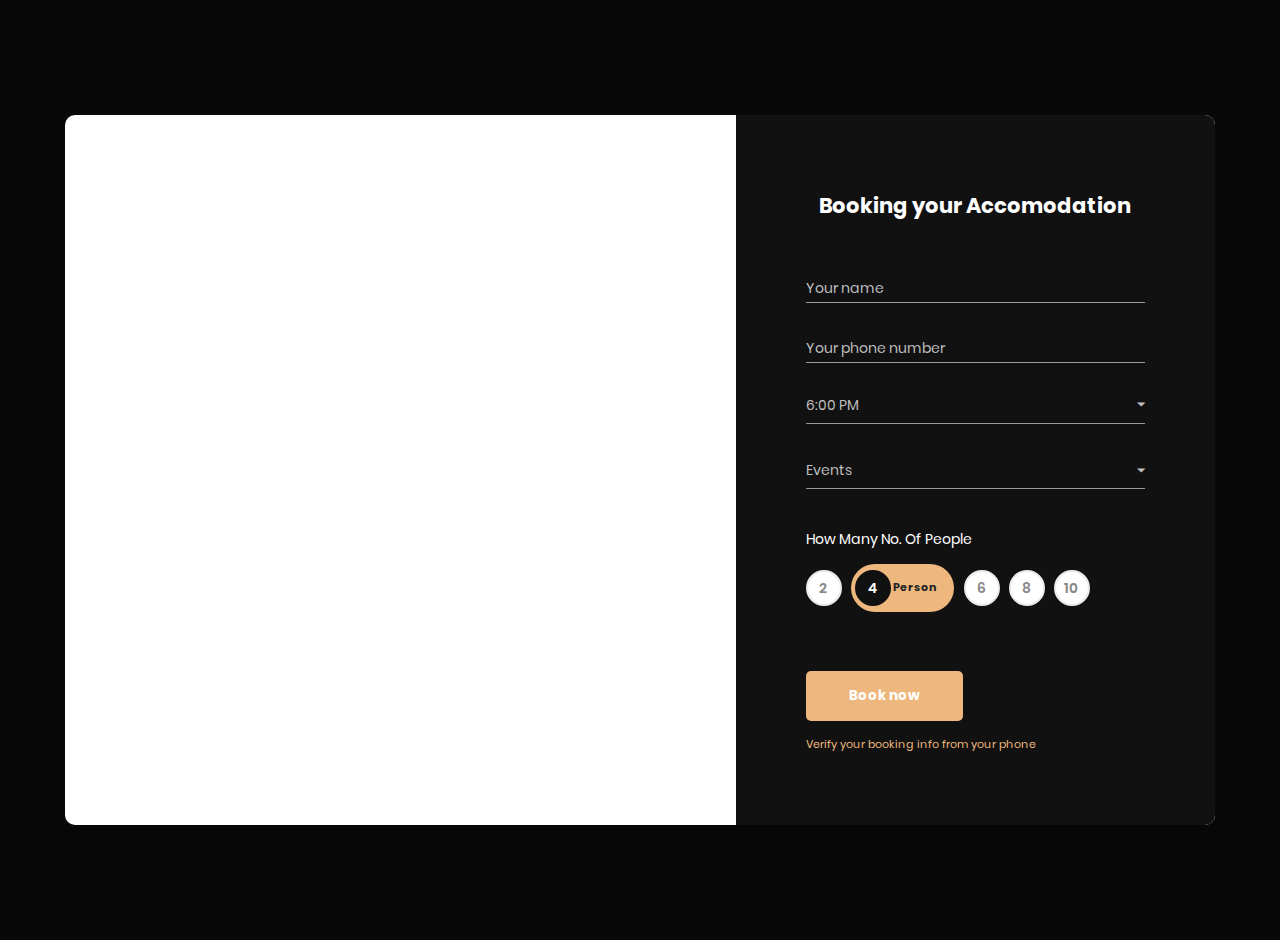
<file: public/form.html>
<!DOCTYPE html>
<html lang="en">
<head>
    <meta charset="UTF-8">
    <meta name="viewport" content="width=device-width, initial-scale=1.0">
    <meta http-equiv="X-UA-Compatible" content="ie=edge">
    <title>Sign Up Form by Colorlib</title>

    <!-- Font Icon -->
    <link rel="stylesheet" href="fonts/material-icon/css/material-design-iconic-font.min.css">

    <!-- Main css -->
    <link rel="stylesheet" href="css/style.css">
</head>
<body>

    <div class="main">

        <div class="container">
            <div class="booking-content">
                <div class="booking-image">
                </div>
                <div class="booking-form">
                    <form id="booking-form">
                        <h2>Booking your Accomodation</h2>
                        <div class="form-group form-input">
                            <input type="text" name="name" id="name" value="" required/>
                            <label for="name" class="form-label">Your name</label>
                        </div>
                        <div class="form-group form-input">
                            <input type="number" name="phone" id="phone" value="" required />
                            <label for="phone" class="form-label">Your phone number</label>
                        </div>
                       <div class="form-group">
                            <div class="select-list">
                                <select name="time" id="time" required>
                                    <option value="6pm">6:00 PM</option>
                                    <option value="7pm">7:00 PM</option>
                                </select>
                            </div>
                        </div>
                        <div class="form-group">
                            <div class="select-list">
                                <select name="food" id="food" required>
                                    <option value="">Events</option>
                                    <option value="VolleyBall">VolleyBall</option>
                                    <option value="BasketBall">BasketBall</option>
                                </select>
                            </div>
                        </div>
                        <div class="form-radio">
                            <label class="label-radio"> How Many No. Of People</label>
                            <div class="radio-item-list">
                                <span class="radio-item">
                                    <input type="radio" name="number_people" value="2" id="number_people_2" />
                                    <label for="number_people_2">2</label>
                                </span>
                                <span class="radio-item active">
                                    <input type="radio" name="number_people" value="4" id="number_people_4" checked="checked" />
                                    <label for="number_people_4">4</label>
                                </span>
                                <span class="radio-item">
                                    <input type="radio" name="number_people" value="6" id="number_people_6" />
                                    <label for="number_people_6">6</label>
                                </span>
                                <span class="radio-item">
                                    <input type="radio" name="number_people" value="8" id="number_people_8" />
                                    <label for="number_people_8">8</label>
                                </span>
                                <span class="radio-item">
                                    <input type="radio" name="number_people" value="10" id="number_people_10" />
                                    <label for="number_people_10">10</label>
                                </span>
                            </div>
                        </div>

                        <div class="form-submit">
                            <input type="submit" value="Book now" class="submit" id="submit" name="submit" />
                            <a href="#" class="vertify-booking">Verify your booking info from your phone</a>
                        </div>
                    </form>
                </div>
            </div>
        </div>

    </div>

    <!-- JS -->
    <script src="vendor/jquery/jquery.min.js"></script>
    <script src="js/main.js"></script>
</body><!-- This templates was made by Colorlib (https://colorlib.com) -->
</html>
</file>
<file: public/css/style.css>
/* @extend display-flex; */
display-flex, .booking-content {
  display: flex;
  display: -webkit-flex; }

/* @extend list-type-ulli; */
list-type-ulli, ul {
  list-style-type: none;
  margin: 0;
  padding: 0; }

/* poppins-300 - latin */
@font-face {
  font-family: 'Poppins';
  font-style: normal;
  font-weight: 300;
  src: url("../fonts/poppins/poppins-v5-latin-300.eot");
  /* IE9 Compat Modes */
  src: local("Poppins Light"), local("Poppins-Light"), url("../fonts/poppins/poppins-v5-latin-300.eot?#iefix") format("embedded-opentype"), url("../fonts/poppins/poppins-v5-latin-300.woff2") format("woff2"), url("../fonts/poppins/poppins-v5-latin-300.woff") format("woff"), url("../fonts/poppins/poppins-v5-latin-300.ttf") format("truetype"), url("../fonts/poppins/poppins-v5-latin-300.svg#Poppins") format("svg");
  /* Legacy iOS */ }
/* poppins-300italic - latin */
@font-face {
  font-family: 'Poppins';
  font-style: italic;
  font-weight: 300;
  src: url("../fonts/poppins/poppins-v5-latin-300italic.eot");
  /* IE9 Compat Modes */
  src: local("Poppins Light Italic"), local("Poppins-LightItalic"), url("../fonts/poppins/poppins-v5-latin-300italic.eot?#iefix") format("embedded-opentype"), url("../fonts/poppins/poppins-v5-latin-300italic.woff2") format("woff2"), url("../fonts/poppins/poppins-v5-latin-300italic.woff") format("woff"), url("../fonts/poppins/poppins-v5-latin-300italic.ttf") format("truetype"), url("../fonts/poppins/poppins-v5-latin-300italic.svg#Poppins") format("svg");
  /* Legacy iOS */ }
/* poppins-regular - latin */
@font-face {
  font-family: 'Poppins';
  font-style: normal;
  font-weight: 400;
  src: url("../fonts/poppins/poppins-v5-latin-regular.eot");
  /* IE9 Compat Modes */
  src: local("Poppins Regular"), local("Poppins-Regular"), url("../fonts/poppins/poppins-v5-latin-regular.eot?#iefix") format("embedded-opentype"), url("../fonts/poppins/poppins-v5-latin-regular.woff2") format("woff2"), url("../fonts/poppins/poppins-v5-latin-regular.woff") format("woff"), url("../fonts/poppins/poppins-v5-latin-regular.ttf") format("truetype"), url("../fonts/poppins/poppins-v5-latin-regular.svg#Poppins") format("svg");
  /* Legacy iOS */ }
/* poppins-italic - latin */
@font-face {
  font-family: 'Poppins';
  font-style: italic;
  font-weight: 400;
  src: url("../fonts/poppins/poppins-v5-latin-italic.eot");
  /* IE9 Compat Modes */
  src: local("Poppins Italic"), local("Poppins-Italic"), url("../fonts/poppins/poppins-v5-latin-italic.eot?#iefix") format("embedded-opentype"), url("../fonts/poppins/poppins-v5-latin-italic.woff2") format("woff2"), url("../fonts/poppins/poppins-v5-latin-italic.woff") format("woff"), url("../fonts/poppins/poppins-v5-latin-italic.ttf") format("truetype"), url("../fonts/poppins/poppins-v5-latin-italic.svg#Poppins") format("svg");
  /* Legacy iOS */ }
/* poppins-500 - latin */
@font-face {
  font-family: 'Poppins';
  font-style: normal;
  font-weight: 500;
  src: url("../fonts/poppins/poppins-v5-latin-500.eot");
  /* IE9 Compat Modes */
  src: local("Poppins Medium"), local("Poppins-Medium"), url("../fonts/poppins/poppins-v5-latin-500.eot?#iefix") format("embedded-opentype"), url("../fonts/poppins/poppins-v5-latin-500.woff2") format("woff2"), url("../fonts/poppins/poppins-v5-latin-500.woff") format("woff"), url("../fonts/poppins/poppins-v5-latin-500.ttf") format("truetype"), url("../fonts/poppins/poppins-v5-latin-500.svg#Poppins") format("svg");
  /* Legacy iOS */ }
/* poppins-500italic - latin */
@font-face {
  font-family: 'Poppins';
  font-style: italic;
  font-weight: 500;
  src: url("../fonts/poppins/poppins-v5-latin-500italic.eot");
  /* IE9 Compat Modes */
  src: local("Poppins Medium Italic"), local("Poppins-MediumItalic"), url("../fonts/poppins/poppins-v5-latin-500italic.eot?#iefix") format("embedded-opentype"), url("../fonts/poppins/poppins-v5-latin-500italic.woff2") format("woff2"), url("../fonts/poppins/poppins-v5-latin-500italic.woff") format("woff"), url("../fonts/poppins/poppins-v5-latin-500italic.ttf") format("truetype"), url("../fonts/poppins/poppins-v5-latin-500italic.svg#Poppins") format("svg");
  /* Legacy iOS */ }
/* poppins-600 - latin */
@font-face {
  font-family: 'Poppins';
  font-style: normal;
  font-weight: 600;
  src: url("../fonts/poppins/poppins-v5-latin-600.eot");
  /* IE9 Compat Modes */
  src: local("Poppins SemiBold"), local("Poppins-SemiBold"), url("../fonts/poppins/poppins-v5-latin-600.eot?#iefix") format("embedded-opentype"), url("../fonts/poppins/poppins-v5-latin-600.woff2") format("woff2"), url("../fonts/poppins/poppins-v5-latin-600.woff") format("woff"), url("../fonts/poppins/poppins-v5-latin-600.ttf") format("truetype"), url("../fonts/poppins/poppins-v5-latin-600.svg#Poppins") format("svg");
  /* Legacy iOS */ }
/* poppins-700 - latin */
@font-face {
  font-family: 'Poppins';
  font-style: normal;
  font-weight: 700;
  src: url("../fonts/poppins/poppins-v5-latin-700.eot");
  /* IE9 Compat Modes */
  src: local("Poppins Bold"), local("Poppins-Bold"), url("../fonts/poppins/poppins-v5-latin-700.eot?#iefix") format("embedded-opentype"), url("../fonts/poppins/poppins-v5-latin-700.woff2") format("woff2"), url("../fonts/poppins/poppins-v5-latin-700.woff") format("woff"), url("../fonts/poppins/poppins-v5-latin-700.ttf") format("truetype"), url("../fonts/poppins/poppins-v5-latin-700.svg#Poppins") format("svg");
  /* Legacy iOS */ }
/* poppins-700italic - latin */
@font-face {
  font-family: 'Poppins';
  font-style: italic;
  font-weight: 700;
  src: url("../fonts/poppins/poppins-v5-latin-700italic.eot");
  /* IE9 Compat Modes */
  src: local("Poppins Bold Italic"), local("Poppins-BoldItalic"), url("../fonts/poppins/poppins-v5-latin-700italic.eot?#iefix") format("embedded-opentype"), url("../fonts/poppins/poppins-v5-latin-700italic.woff2") format("woff2"), url("../fonts/poppins/poppins-v5-latin-700italic.woff") format("woff"), url("../fonts/poppins/poppins-v5-latin-700italic.ttf") format("truetype"), url("../fonts/poppins/poppins-v5-latin-700italic.svg#Poppins") format("svg");
  /* Legacy iOS */ }
/* poppins-800 - latin */
@font-face {
  font-family: 'Poppins';
  font-style: normal;
  font-weight: 800;
  src: url("../fonts/poppins/poppins-v5-latin-800.eot");
  /* IE9 Compat Modes */
  src: local("Poppins ExtraBold"), local("Poppins-ExtraBold"), url("../fonts/poppins/poppins-v5-latin-800.eot?#iefix") format("embedded-opentype"), url("../fonts/poppins/poppins-v5-latin-800.woff2") format("woff2"), url("../fonts/poppins/poppins-v5-latin-800.woff") format("woff"), url("../fonts/poppins/poppins-v5-latin-800.ttf") format("truetype"), url("../fonts/poppins/poppins-v5-latin-800.svg#Poppins") format("svg");
  /* Legacy iOS */ }
/* poppins-800italic - latin */
@font-face {
  font-family: 'Poppins';
  font-style: italic;
  font-weight: 800;
  src: url("../fonts/poppins/poppins-v5-latin-800italic.eot");
  /* IE9 Compat Modes */
  src: local("Poppins ExtraBold Italic"), local("Poppins-ExtraBoldItalic"), url("../fonts/poppins/poppins-v5-latin-800italic.eot?#iefix") format("embedded-opentype"), url("../fonts/poppins/poppins-v5-latin-800italic.woff2") format("woff2"), url("../fonts/poppins/poppins-v5-latin-800italic.woff") format("woff"), url("../fonts/poppins/poppins-v5-latin-800italic.ttf") format("truetype"), url("../fonts/poppins/poppins-v5-latin-800italic.svg#Poppins") format("svg");
  /* Legacy iOS */ }
/* poppins-900 - latin */
@font-face {
  font-family: 'Poppins';
  font-style: normal;
  font-weight: 900;
  src: url("../fonts/poppins/poppins-v5-latin-900.eot");
  /* IE9 Compat Modes */
  src: local("Poppins Black"), local("Poppins-Black"), url("../fonts/poppins/poppins-v5-latin-900.eot?#iefix") format("embedded-opentype"), url("../fonts/poppins/poppins-v5-latin-900.woff2") format("woff2"), url("../fonts/poppins/poppins-v5-latin-900.woff") format("woff"), url("../fonts/poppins/poppins-v5-latin-900.ttf") format("truetype"), url("../fonts/poppins/poppins-v5-latin-900.svg#Poppins") format("svg");
  /* Legacy iOS */ }
a:focus, a:active {
  text-decoration: none;
  outline: none;
  transition: all 300ms ease 0s;
  -moz-transition: all 300ms ease 0s;
  -webkit-transition: all 300ms ease 0s;
  -o-transition: all 300ms ease 0s;
  -ms-transition: all 300ms ease 0s; }

input, select, textarea {
  outline: none;
  appearance: unset !important;
  -moz-appearance: unset !important;
  -webkit-appearance: unset !important;
  -o-appearance: unset !important;
  -ms-appearance: unset !important; }

input::-webkit-outer-spin-button, input::-webkit-inner-spin-button {
  appearance: none !important;
  -moz-appearance: none !important;
  -webkit-appearance: none !important;
  -o-appearance: none !important;
  -ms-appearance: none !important;
  margin: 0; }

input:focus, select:focus, textarea:focus {
  outline: none;
  box-shadow: none !important;
  -moz-box-shadow: none !important;
  -webkit-box-shadow: none !important;
  -o-box-shadow: none !important;
  -ms-box-shadow: none !important; }

input[type=checkbox] {
  appearance: checkbox !important;
  -moz-appearance: checkbox !important;
  -webkit-appearance: checkbox !important;
  -o-appearance: checkbox !important;
  -ms-appearance: checkbox !important; }

input[type=radio] {
  appearance: radio !important;
  -moz-appearance: radio !important;
  -webkit-appearance: radio !important;
  -o-appearance: radio !important;
  -ms-appearance: radio !important; }

img {
  max-width: 100%;
  height: auto; }

figure {
  margin: 0; }

p {
  margin-bottom: 0px; }

h2 {
  line-height: 1.8;
  margin: 0;
  padding: 0;
  font-weight: bold;
  color: #fff;
  font-family: Poppins;
  font-size: 21px;
  text-align: center;
  margin-bottom: 28px; }

.clear {
  clear: both; }

body {
  font-size: 14px;
  line-height: 1.8;
  color: #fff;
  background: #080808;
  font-weight: 400;
  font-family: Poppins;
  margin: 0px; }

.main {
  padding: 115px 0;
  position: relative; }

.container {
  width: 1150px;
  background: #fff;
  margin: 0 auto;
  box-shadow: 0px 10px 9.9px 0.1px rgba(0, 0, 0, 0.05);
  -moz-box-shadow: 0px 10px 9.9px 0.1px rgba(0, 0, 0, 0.05);
  -webkit-box-shadow: 0px 10px 9.9px 0.1px rgba(0, 0, 0, 0.05);
  -o-box-shadow: 0px 10px 9.9px 0.1px rgba(0, 0, 0, 0.05);
  -ms-box-shadow: 0px 10px 9.9px 0.1px rgba(0, 0, 0, 0.05);
  border-radius: 10px;
  -moz-border-radius: 10px;
  -webkit-border-radius: 10px;
  -o-border-radius: 10px;
  -ms-border-radius: 10px; }

.booking-content {
  flex-wrap: wrap;
  -moz-flex-wrap: wrap;
  -webkit-flex-wrap: wrap;
  -o-flex-wrap: wrap;
  -ms-flex-wrap: wrap; }

.booking-image {
  width: 58.33%;
  margin-bottom: -8px; }

.booking-img {
  border-top-left-radius: 10px;
  border-bottom-left-radius: 10px; }

.booking-form {
  width: 41.67%;
  background: #111;
  border-top-right-radius: 10px;
  border-bottom-right-radius: 10px; }

.form-radio {
  margin-bottom: 65px;
  padding-top: 20px; }
  .form-radio input {
    width: 0;
    height: 0;
    position: absolute;
    left: -9999px; }
  .form-radio label {
    padding-top: 4px; }
  .form-radio input + label {
    margin: 0 3px;
    box-sizing: border-box;
    position: relative;
    display: inline-block;
    border: solid 2px #ebebeb;
    background-color: #FFF;
    font-size: 14px;
    font-weight: 600;
    color: #888;
    text-align: center;
    transition: border-color .15s ease-out,  color .25s ease-out,  background-color .15s ease-out, box-shadow .15s ease-out;
    width: 36px;
    height: 36px;
    border-radius: 50%;
    -moz-border-radius: 50%;
    -webkit-border-radius: 50%;
    -o-border-radius: 50%;
    -ms-border-radius: 50%; }
  .form-radio input:checked + label {
    background-color: #111;
    color: #FFF;
    border-color: #111;
    z-index: 1; }
  .form-radio input:focus + label {
    outline: none; }
  .form-radio input:hover {
    background-color: #111;
    color: #FFF;
    border-color: #111; }

.radio-item-list {
  margin: 0 -3px; }

.active {
  position: relative;
  background: #edb77d;
  padding: 14px 1px;
  margin-right: 7px;
  margin-left: 3px;
  border-radius: 24px;
  -moz-border-radius: 24px;
  -webkit-border-radius: 24px;
  -o-border-radius: 24px;
  -ms-border-radius: 24px; }
  .active:after {
    position: absolute;
    content: 'Person';
    right: 17px;
    top: 50%;
    transform: translateY(-50%);
    -moz-transform: translateY(-50%);
    -webkit-transform: translateY(-50%);
    -o-transform: translateY(-50%);
    -ms-transform: translateY(-50%);
    font-size: 11px;
    color: #222;
    font-weight: bold; }
  .active input + label {
    margin-right: 59px; }

form {
  padding: 72px 70px 70px 70px; }

.form-group {
  margin-bottom: 10px;
  position: relative; }

.form-input {
  padding-top: 21px; }

.form-label {
  position: absolute;
  transition: 0.25s ease;
  -moz-transition: 0.25s ease;
  -webkit-transition: 0.25s ease;
  -o-transition: 0.25s ease;
  -ms-transition: 0.25s ease;
  color: #bebebe;
  left: 0;
  top: 23px; }

input {
  transition: 0.3s ease;
  -moz-transition: 0.3s ease;
  -webkit-transition: 0.3s ease;
  -o-transition: 0.3s ease;
  -ms-transition: 0.3s ease;
  padding-top: 10px;
  -webkit-appearance: none; }
  input:focus + .form-label, input:valid + .form-label {
    top: 1px;
    font-size: 11px;
    color: #edb77d; }

input, select {
  box-sizing: border-box;
  width: 100%;
  display: block;
  border: none;
  font-family: Poppins;
  color: #fff;
  background: transparent;
  border-bottom: 1px solid #999;
  padding: 4px 0; }
  input:focus, select:focus {
    border-bottom: 1px solid #edb77d; }

input:-webkit-autofill {
  -webkit-box-shadow: 0 0 0 30px transparent inset; }

input::-webkit-input-placeholder {
  color: #bebebe; }
input::-moz-placeholder {
  color: #bebebe; }
input:-ms-input-placeholder {
  color: #bebebe; }
input:-moz-placeholder {
  color: #bebebe; }

.submit {
  width: auto;
  background: #edb77d;
  color: #fff;
  padding: 15px 43px;
  font-weight: bold;
  border: none;
  border-radius: 5px;
  -moz-border-radius: 5px;
  -webkit-border-radius: 5px;
  -o-border-radius: 5px;
  -ms-border-radius: 5px;
  cursor: pointer; }
  .submit:hover {
    background: #e79e50; }

ul {
  background: 0 0;
  z-index: 9;
  border-bottom: 1px solid #999;
  padding-top: 15px; }

ul li {
  padding: 5px 0px;
  z-index: 2;
  color: #bebebe; }

ul li:not(.init) {
  display: none;
  background: #fff;
  color: #222;
  padding: 5px 10px; }

ul li:not(.init):hover, ul li.selected:not(.init) {
  background: #edb77d; }

li.init {
  cursor: pointer;
  position: relative; }
  li.init:after {
    position: absolute;
    right: 0;
    top: 50%;
    transform: translateY(-50%);
    -moz-transform: translateY(-50%);
    -webkit-transform: translateY(-50%);
    -o-transform: translateY(-50%);
    -ms-transform: translateY(-50%);
    font-size: 20px;
    color: #bebebe;
    font-family: 'Material-Design-Iconic-Font';
    content: '\f2f2'; }

.label-radio {
  display: block;
  margin-bottom: 18px; }

.vertify-booking {
  color: #edb77d;
  font-size: 11px;
  text-decoration: none;
  margin-top: 14px;
  display: block;
  transition: all 0.3s;
  -moz-transition: all 0.3s;
  -webkit-transition: all 0.3s;
  -o-transition: all 0.3s;
  -ms-transition: all 0.3s; }
  .vertify-booking:hover {
    text-decoration: underline; }

.select-list {
  position: relative;
  display: inline-block;
  width: 100%;
  margin-bottom: 47px; }

.list-item {
  position: absolute;
  width: 100%; }

#time {
  z-index: 99; }

#food {
  z-index: 9; }

@media screen and (max-width: 1200px) {
  .container {
    width: calc( 100% - 30px);
    max-width: 100%;
    background: transparent; }

  .booking-content {
    flex-direction: column;
    -moz-flex-direction: column;
    -webkit-flex-direction: column;
    -o-flex-direction: column;
    -ms-flex-direction: column; }

  .booking-image, .booking-form {
    width: 100%; }

  .booking-image {
    order: 2;
    text-align: center; }

  .booking-form {
    order: 1;
    border-top-right-radius: 0px;
    border-bottom-right-radius: 0px; }

  .booking-img {
    border-top-left-radius: 0px;
    border-bottom-left-radius: 0px;
    width: 100%; } }
@media screen and (max-width: 480px) {
  .radio-item {
    display: block;
    margin-bottom: 15px;
    width: 150px; }

  .active {
    padding: 7px 1px; }

  form {
    padding: 72px 40px 70px 40px; } }

/*# sourceMappingURL=style.css.map */
</file>
<file: public/fonts/material-icon/css/material-design-iconic-font.min.css>
@font-face{font-family:Material-Design-Iconic-Font;src:url(../fonts/Material-Design-Iconic-Font.woff2?v=2.2.0) format('woff2'),url(../fonts/Material-Design-Iconic-Font.woff?v=2.2.0) format('woff'),url(../fonts/Material-Design-Iconic-Font.ttf?v=2.2.0) format('truetype')}.zmdi{display:inline-block;font:normal normal normal 14px/1 'Material-Design-Iconic-Font';font-size:inherit;text-rendering:auto;-webkit-font-smoothing:antialiased;-moz-osx-font-smoothing:grayscale}.zmdi-hc-lg{font-size:1.33333333em;line-height:.75em;vertical-align:-15%}.zmdi-hc-2x{font-size:2em}.zmdi-hc-3x{font-size:3em}.zmdi-hc-4x{font-size:4em}.zmdi-hc-5x{font-size:5em}.zmdi-hc-fw{width:1.28571429em;text-align:center}.zmdi-hc-ul{padding-left:0;margin-left:2.14285714em;list-style-type:none}.zmdi-hc-ul>li{position:relative}.zmdi-hc-li{position:absolute;left:-2.14285714em;width:2.14285714em;top:.14285714em;text-align:center}.zmdi-hc-li.zmdi-hc-lg{left:-1.85714286em}.zmdi-hc-border{padding:.1em .25em;border:solid .1em #9e9e9e;border-radius:2px}.zmdi-hc-border-circle{padding:.1em .25em;border:solid .1em #9e9e9e;border-radius:50%}.zmdi.pull-left{float:left;margin-right:.15em}.zmdi.pull-right{float:right;margin-left:.15em}.zmdi-hc-spin{-webkit-animation:zmdi-spin 1.5s infinite linear;animation:zmdi-spin 1.5s infinite linear}.zmdi-hc-spin-reverse{-webkit-animation:zmdi-spin-reverse 1.5s infinite linear;animation:zmdi-spin-reverse 1.5s infinite linear}@-webkit-keyframes zmdi-spin{0%{-webkit-transform:rotate(0deg);transform:rotate(0deg)}100%{-webkit-transform:rotate(359deg);transform:rotate(359deg)}}@keyframes zmdi-spin{0%{-webkit-transform:rotate(0deg);transform:rotate(0deg)}100%{-webkit-transform:rotate(359deg);transform:rotate(359deg)}}@-webkit-keyframes zmdi-spin-reverse{0%{-webkit-transform:rotate(0deg);transform:rotate(0deg)}100%{-webkit-transform:rotate(-359deg);transform:rotate(-359deg)}}@keyframes zmdi-spin-reverse{0%{-webkit-transform:rotate(0deg);transform:rotate(0deg)}100%{-webkit-transform:rotate(-359deg);transform:rotate(-359deg)}}.zmdi-hc-rotate-90{-webkit-transform:rotate(90deg);-ms-transform:rotate(90deg);transform:rotate(90deg)}.zmdi-hc-rotate-180{-webkit-transform:rotate(180deg);-ms-transform:rotate(180deg);transform:rotate(180deg)}.zmdi-hc-rotate-270{-webkit-transform:rotate(270deg);-ms-transform:rotate(270deg);transform:rotate(270deg)}.zmdi-hc-flip-horizontal{-webkit-transform:scale(-1,1);-ms-transform:scale(-1,1);transform:scale(-1,1)}.zmdi-hc-flip-vertical{-webkit-transform:scale(1,-1);-ms-transform:scale(1,-1);transform:scale(1,-1)}.zmdi-hc-stack{position:relative;display:inline-block;width:2em;height:2em;line-height:2em;vertical-align:middle}.zmdi-hc-stack-1x,.zmdi-hc-stack-2x{position:absolute;left:0;width:100%;text-align:center}.zmdi-hc-stack-1x{line-height:inherit}.zmdi-hc-stack-2x{font-size:2em}.zmdi-hc-inverse{color:#fff}.zmdi-3d-rotation:before{content:'\f101'}.zmdi-airplane-off:before{content:'\f102'}.zmdi-airplane:before{content:'\f103'}.zmdi-album:before{content:'\f104'}.zmdi-archive:before{content:'\f105'}.zmdi-assignment-account:before{content:'\f106'}.zmdi-assignment-alert:before{content:'\f107'}.zmdi-assignment-check:before{content:'\f108'}.zmdi-assignment-o:before{content:'\f109'}.zmdi-assignment-return:before{content:'\f10a'}.zmdi-assignment-returned:before{content:'\f10b'}.zmdi-assignment:before{content:'\f10c'}.zmdi-attachment-alt:before{content:'\f10d'}.zmdi-attachment:before{content:'\f10e'}.zmdi-audio:before{content:'\f10f'}.zmdi-badge-check:before{content:'\f110'}.zmdi-balance-wallet:before{content:'\f111'}.zmdi-balance:before{content:'\f112'}.zmdi-battery-alert:before{content:'\f113'}.zmdi-battery-flash:before{content:'\f114'}.zmdi-battery-unknown:before{content:'\f115'}.zmdi-battery:before{content:'\f116'}.zmdi-bike:before{content:'\f117'}.zmdi-block-alt:before{content:'\f118'}.zmdi-block:before{content:'\f119'}.zmdi-boat:before{content:'\f11a'}.zmdi-book-image:before{content:'\f11b'}.zmdi-book:before{content:'\f11c'}.zmdi-bookmark-outline:before{content:'\f11d'}.zmdi-bookmark:before{content:'\f11e'}.zmdi-brush:before{content:'\f11f'}.zmdi-bug:before{content:'\f120'}.zmdi-bus:before{content:'\f121'}.zmdi-cake:before{content:'\f122'}.zmdi-car-taxi:before{content:'\f123'}.zmdi-car-wash:before{content:'\f124'}.zmdi-car:before{content:'\f125'}.zmdi-card-giftcard:before{content:'\f126'}.zmdi-card-membership:before{content:'\f127'}.zmdi-card-travel:before{content:'\f128'}.zmdi-card:before{content:'\f129'}.zmdi-case-check:before{content:'\f12a'}.zmdi-case-download:before{content:'\f12b'}.zmdi-case-play:before{content:'\f12c'}.zmdi-case:before{content:'\f12d'}.zmdi-cast-connected:before{content:'\f12e'}.zmdi-cast:before{content:'\f12f'}.zmdi-chart-donut:before{content:'\f130'}.zmdi-chart:before{content:'\f131'}.zmdi-city-alt:before{content:'\f132'}.zmdi-city:before{content:'\f133'}.zmdi-close-circle-o:before{content:'\f134'}.zmdi-close-circle:before{content:'\f135'}.zmdi-close:before{content:'\f136'}.zmdi-cocktail:before{content:'\f137'}.zmdi-code-setting:before{content:'\f138'}.zmdi-code-smartphone:before{content:'\f139'}.zmdi-code:before{content:'\f13a'}.zmdi-coffee:before{content:'\f13b'}.zmdi-collection-bookmark:before{content:'\f13c'}.zmdi-collection-case-play:before{content:'\f13d'}.zmdi-collection-folder-image:before{content:'\f13e'}.zmdi-collection-image-o:before{content:'\f13f'}.zmdi-collection-image:before{content:'\f140'}.zmdi-collection-item-1:before{content:'\f141'}.zmdi-collection-item-2:before{content:'\f142'}.zmdi-collection-item-3:before{content:'\f143'}.zmdi-collection-item-4:before{content:'\f144'}.zmdi-collection-item-5:before{content:'\f145'}.zmdi-collection-item-6:before{content:'\f146'}.zmdi-collection-item-7:before{content:'\f147'}.zmdi-collection-item-8:before{content:'\f148'}.zmdi-collection-item-9-plus:before{content:'\f149'}.zmdi-collection-item-9:before{content:'\f14a'}.zmdi-collection-item:before{content:'\f14b'}.zmdi-collection-music:before{content:'\f14c'}.zmdi-collection-pdf:before{content:'\f14d'}.zmdi-collection-plus:before{content:'\f14e'}.zmdi-collection-speaker:before{content:'\f14f'}.zmdi-collection-text:before{content:'\f150'}.zmdi-collection-video:before{content:'\f151'}.zmdi-compass:before{content:'\f152'}.zmdi-cutlery:before{content:'\f153'}.zmdi-delete:before{content:'\f154'}.zmdi-dialpad:before{content:'\f155'}.zmdi-dns:before{content:'\f156'}.zmdi-drink:before{content:'\f157'}.zmdi-edit:before{content:'\f158'}.zmdi-email-open:before{content:'\f159'}.zmdi-email:before{content:'\f15a'}.zmdi-eye-off:before{content:'\f15b'}.zmdi-eye:before{content:'\f15c'}.zmdi-eyedropper:before{content:'\f15d'}.zmdi-favorite-outline:before{content:'\f15e'}.zmdi-favorite:before{content:'\f15f'}.zmdi-filter-list:before{content:'\f160'}.zmdi-fire:before{content:'\f161'}.zmdi-flag:before{content:'\f162'}.zmdi-flare:before{content:'\f163'}.zmdi-flash-auto:before{content:'\f164'}.zmdi-flash-off:before{content:'\f165'}.zmdi-flash:before{content:'\f166'}.zmdi-flip:before{content:'\f167'}.zmdi-flower-alt:before{content:'\f168'}.zmdi-flower:before{content:'\f169'}.zmdi-font:before{content:'\f16a'}.zmdi-fullscreen-alt:before{content:'\f16b'}.zmdi-fullscreen-exit:before{content:'\f16c'}.zmdi-fullscreen:before{content:'\f16d'}.zmdi-functions:before{content:'\f16e'}.zmdi-gas-station:before{content:'\f16f'}.zmdi-gesture:before{content:'\f170'}.zmdi-globe-alt:before{content:'\f171'}.zmdi-globe-lock:before{content:'\f172'}.zmdi-globe:before{content:'\f173'}.zmdi-graduation-cap:before{content:'\f174'}.zmdi-home:before{content:'\f175'}.zmdi-hospital-alt:before{content:'\f176'}.zmdi-hospital:before{content:'\f177'}.zmdi-hotel:before{content:'\f178'}.zmdi-hourglass-alt:before{content:'\f179'}.zmdi-hourglass-outline:before{content:'\f17a'}.zmdi-hourglass:before{content:'\f17b'}.zmdi-http:before{content:'\f17c'}.zmdi-image-alt:before{content:'\f17d'}.zmdi-image-o:before{content:'\f17e'}.zmdi-image:before{content:'\f17f'}.zmdi-inbox:before{content:'\f180'}.zmdi-invert-colors-off:before{content:'\f181'}.zmdi-invert-colors:before{content:'\f182'}.zmdi-key:before{content:'\f183'}.zmdi-label-alt-outline:before{content:'\f184'}.zmdi-label-alt:before{content:'\f185'}.zmdi-label-heart:before{content:'\f186'}.zmdi-label:before{content:'\f187'}.zmdi-labels:before{content:'\f188'}.zmdi-lamp:before{content:'\f189'}.zmdi-landscape:before{content:'\f18a'}.zmdi-layers-off:before{content:'\f18b'}.zmdi-layers:before{content:'\f18c'}.zmdi-library:before{content:'\f18d'}.zmdi-link:before{content:'\f18e'}.zmdi-lock-open:before{content:'\f18f'}.zmdi-lock-outline:before{content:'\f190'}.zmdi-lock:before{content:'\f191'}.zmdi-mail-reply-all:before{content:'\f192'}.zmdi-mail-reply:before{content:'\f193'}.zmdi-mail-send:before{content:'\f194'}.zmdi-mall:before{content:'\f195'}.zmdi-map:before{content:'\f196'}.zmdi-menu:before{content:'\f197'}.zmdi-money-box:before{content:'\f198'}.zmdi-money-off:before{content:'\f199'}.zmdi-money:before{content:'\f19a'}.zmdi-more-vert:before{content:'\f19b'}.zmdi-more:before{content:'\f19c'}.zmdi-movie-alt:before{content:'\f19d'}.zmdi-movie:before{content:'\f19e'}.zmdi-nature-people:before{content:'\f19f'}.zmdi-nature:before{content:'\f1a0'}.zmdi-navigation:before{content:'\f1a1'}.zmdi-open-in-browser:before{content:'\f1a2'}.zmdi-open-in-new:before{content:'\f1a3'}.zmdi-palette:before{content:'\f1a4'}.zmdi-parking:before{content:'\f1a5'}.zmdi-pin-account:before{content:'\f1a6'}.zmdi-pin-assistant:before{content:'\f1a7'}.zmdi-pin-drop:before{content:'\f1a8'}.zmdi-pin-help:before{content:'\f1a9'}.zmdi-pin-off:before{content:'\f1aa'}.zmdi-pin:before{content:'\f1ab'}.zmdi-pizza:before{content:'\f1ac'}.zmdi-plaster:before{content:'\f1ad'}.zmdi-power-setting:before{content:'\f1ae'}.zmdi-power:before{content:'\f1af'}.zmdi-print:before{content:'\f1b0'}.zmdi-puzzle-piece:before{content:'\f1b1'}.zmdi-quote:before{content:'\f1b2'}.zmdi-railway:before{content:'\f1b3'}.zmdi-receipt:before{content:'\f1b4'}.zmdi-refresh-alt:before{content:'\f1b5'}.zmdi-refresh-sync-alert:before{content:'\f1b6'}.zmdi-refresh-sync-off:before{content:'\f1b7'}.zmdi-refresh-sync:before{content:'\f1b8'}.zmdi-refresh:before{content:'\f1b9'}.zmdi-roller:before{content:'\f1ba'}.zmdi-ruler:before{content:'\f1bb'}.zmdi-scissors:before{content:'\f1bc'}.zmdi-screen-rotation-lock:before{content:'\f1bd'}.zmdi-screen-rotation:before{content:'\f1be'}.zmdi-search-for:before{content:'\f1bf'}.zmdi-search-in-file:before{content:'\f1c0'}.zmdi-search-in-page:before{content:'\f1c1'}.zmdi-search-replace:before{content:'\f1c2'}.zmdi-search:before{content:'\f1c3'}.zmdi-seat:before{content:'\f1c4'}.zmdi-settings-square:before{content:'\f1c5'}.zmdi-settings:before{content:'\f1c6'}.zmdi-shield-check:before{content:'\f1c7'}.zmdi-shield-security:before{content:'\f1c8'}.zmdi-shopping-basket:before{content:'\f1c9'}.zmdi-shopping-cart-plus:before{content:'\f1ca'}.zmdi-shopping-cart:before{content:'\f1cb'}.zmdi-sign-in:before{content:'\f1cc'}.zmdi-sort-amount-asc:before{content:'\f1cd'}.zmdi-sort-amount-desc:before{content:'\f1ce'}.zmdi-sort-asc:before{content:'\f1cf'}.zmdi-sort-desc:before{content:'\f1d0'}.zmdi-spellcheck:before{content:'\f1d1'}.zmdi-storage:before{content:'\f1d2'}.zmdi-store-24:before{content:'\f1d3'}.zmdi-store:before{content:'\f1d4'}.zmdi-subway:before{content:'\f1d5'}.zmdi-sun:before{content:'\f1d6'}.zmdi-tab-unselected:before{content:'\f1d7'}.zmdi-tab:before{content:'\f1d8'}.zmdi-tag-close:before{content:'\f1d9'}.zmdi-tag-more:before{content:'\f1da'}.zmdi-tag:before{content:'\f1db'}.zmdi-thumb-down:before{content:'\f1dc'}.zmdi-thumb-up-down:before{content:'\f1dd'}.zmdi-thumb-up:before{content:'\f1de'}.zmdi-ticket-star:before{content:'\f1df'}.zmdi-toll:before{content:'\f1e0'}.zmdi-toys:before{content:'\f1e1'}.zmdi-traffic:before{content:'\f1e2'}.zmdi-translate:before{content:'\f1e3'}.zmdi-triangle-down:before{content:'\f1e4'}.zmdi-triangle-up:before{content:'\f1e5'}.zmdi-truck:before{content:'\f1e6'}.zmdi-turning-sign:before{content:'\f1e7'}.zmdi-wallpaper:before{content:'\f1e8'}.zmdi-washing-machine:before{content:'\f1e9'}.zmdi-window-maximize:before{content:'\f1ea'}.zmdi-window-minimize:before{content:'\f1eb'}.zmdi-window-restore:before{content:'\f1ec'}.zmdi-wrench:before{content:'\f1ed'}.zmdi-zoom-in:before{content:'\f1ee'}.zmdi-zoom-out:before{content:'\f1ef'}.zmdi-alert-circle-o:before{content:'\f1f0'}.zmdi-alert-circle:before{content:'\f1f1'}.zmdi-alert-octagon:before{content:'\f1f2'}.zmdi-alert-polygon:before{content:'\f1f3'}.zmdi-alert-triangle:before{content:'\f1f4'}.zmdi-help-outline:before{content:'\f1f5'}.zmdi-help:before{content:'\f1f6'}.zmdi-info-outline:before{content:'\f1f7'}.zmdi-info:before{content:'\f1f8'}.zmdi-notifications-active:before{content:'\f1f9'}.zmdi-notifications-add:before{content:'\f1fa'}.zmdi-notifications-none:before{content:'\f1fb'}.zmdi-notifications-off:before{content:'\f1fc'}.zmdi-notifications-paused:before{content:'\f1fd'}.zmdi-notifications:before{content:'\f1fe'}.zmdi-account-add:before{content:'\f1ff'}.zmdi-account-box-mail:before{content:'\f200'}.zmdi-account-box-o:before{content:'\f201'}.zmdi-account-box-phone:before{content:'\f202'}.zmdi-account-box:before{content:'\f203'}.zmdi-account-calendar:before{content:'\f204'}.zmdi-account-circle:before{content:'\f205'}.zmdi-account-o:before{content:'\f206'}.zmdi-account:before{content:'\f207'}.zmdi-accounts-add:before{content:'\f208'}.zmdi-accounts-alt:before{content:'\f209'}.zmdi-accounts-list-alt:before{content:'\f20a'}.zmdi-accounts-list:before{content:'\f20b'}.zmdi-accounts-outline:before{content:'\f20c'}.zmdi-accounts:before{content:'\f20d'}.zmdi-face:before{content:'\f20e'}.zmdi-female:before{content:'\f20f'}.zmdi-male-alt:before{content:'\f210'}.zmdi-male-female:before{content:'\f211'}.zmdi-male:before{content:'\f212'}.zmdi-mood-bad:before{content:'\f213'}.zmdi-mood:before{content:'\f214'}.zmdi-run:before{content:'\f215'}.zmdi-walk:before{content:'\f216'}.zmdi-cloud-box:before{content:'\f217'}.zmdi-cloud-circle:before{content:'\f218'}.zmdi-cloud-done:before{content:'\f219'}.zmdi-cloud-download:before{content:'\f21a'}.zmdi-cloud-off:before{content:'\f21b'}.zmdi-cloud-outline-alt:before{content:'\f21c'}.zmdi-cloud-outline:before{content:'\f21d'}.zmdi-cloud-upload:before{content:'\f21e'}.zmdi-cloud:before{content:'\f21f'}.zmdi-download:before{content:'\f220'}.zmdi-file-plus:before{content:'\f221'}.zmdi-file-text:before{content:'\f222'}.zmdi-file:before{content:'\f223'}.zmdi-folder-outline:before{content:'\f224'}.zmdi-folder-person:before{content:'\f225'}.zmdi-folder-star-alt:before{content:'\f226'}.zmdi-folder-star:before{content:'\f227'}.zmdi-folder:before{content:'\f228'}.zmdi-gif:before{content:'\f229'}.zmdi-upload:before{content:'\f22a'}.zmdi-border-all:before{content:'\f22b'}.zmdi-border-bottom:before{content:'\f22c'}.zmdi-border-clear:before{content:'\f22d'}.zmdi-border-color:before{content:'\f22e'}.zmdi-border-horizontal:before{content:'\f22f'}.zmdi-border-inner:before{content:'\f230'}.zmdi-border-left:before{content:'\f231'}.zmdi-border-outer:before{content:'\f232'}.zmdi-border-right:before{content:'\f233'}.zmdi-border-style:before{content:'\f234'}.zmdi-border-top:before{content:'\f235'}.zmdi-border-vertical:before{content:'\f236'}.zmdi-copy:before{content:'\f237'}.zmdi-crop:before{content:'\f238'}.zmdi-format-align-center:before{content:'\f239'}.zmdi-format-align-justify:before{content:'\f23a'}.zmdi-format-align-left:before{content:'\f23b'}.zmdi-format-align-right:before{content:'\f23c'}.zmdi-format-bold:before{content:'\f23d'}.zmdi-format-clear-all:before{content:'\f23e'}.zmdi-format-clear:before{content:'\f23f'}.zmdi-format-color-fill:before{content:'\f240'}.zmdi-format-color-reset:before{content:'\f241'}.zmdi-format-color-text:before{content:'\f242'}.zmdi-format-indent-decrease:before{content:'\f243'}.zmdi-format-indent-increase:before{content:'\f244'}.zmdi-format-italic:before{content:'\f245'}.zmdi-format-line-spacing:before{content:'\f246'}.zmdi-format-list-bulleted:before{content:'\f247'}.zmdi-format-list-numbered:before{content:'\f248'}.zmdi-format-ltr:before{content:'\f249'}.zmdi-format-rtl:before{content:'\f24a'}.zmdi-format-size:before{content:'\f24b'}.zmdi-format-strikethrough-s:before{content:'\f24c'}.zmdi-format-strikethrough:before{content:'\f24d'}.zmdi-format-subject:before{content:'\f24e'}.zmdi-format-underlined:before{content:'\f24f'}.zmdi-format-valign-bottom:before{content:'\f250'}.zmdi-format-valign-center:before{content:'\f251'}.zmdi-format-valign-top:before{content:'\f252'}.zmdi-redo:before{content:'\f253'}.zmdi-select-all:before{content:'\f254'}.zmdi-space-bar:before{content:'\f255'}.zmdi-text-format:before{content:'\f256'}.zmdi-transform:before{content:'\f257'}.zmdi-undo:before{content:'\f258'}.zmdi-wrap-text:before{content:'\f259'}.zmdi-comment-alert:before{content:'\f25a'}.zmdi-comment-alt-text:before{content:'\f25b'}.zmdi-comment-alt:before{content:'\f25c'}.zmdi-comment-edit:before{content:'\f25d'}.zmdi-comment-image:before{content:'\f25e'}.zmdi-comment-list:before{content:'\f25f'}.zmdi-comment-more:before{content:'\f260'}.zmdi-comment-outline:before{content:'\f261'}.zmdi-comment-text-alt:before{content:'\f262'}.zmdi-comment-text:before{content:'\f263'}.zmdi-comment-video:before{content:'\f264'}.zmdi-comment:before{content:'\f265'}.zmdi-comments:before{content:'\f266'}.zmdi-check-all:before{content:'\f267'}.zmdi-check-circle-u:before{content:'\f268'}.zmdi-check-circle:before{content:'\f269'}.zmdi-check-square:before{content:'\f26a'}.zmdi-check:before{content:'\f26b'}.zmdi-circle-o:before{content:'\f26c'}.zmdi-circle:before{content:'\f26d'}.zmdi-dot-circle-alt:before{content:'\f26e'}.zmdi-dot-circle:before{content:'\f26f'}.zmdi-minus-circle-outline:before{content:'\f270'}.zmdi-minus-circle:before{content:'\f271'}.zmdi-minus-square:before{content:'\f272'}.zmdi-minus:before{content:'\f273'}.zmdi-plus-circle-o-duplicate:before{content:'\f274'}.zmdi-plus-circle-o:before{content:'\f275'}.zmdi-plus-circle:before{content:'\f276'}.zmdi-plus-square:before{content:'\f277'}.zmdi-plus:before{content:'\f278'}.zmdi-square-o:before{content:'\f279'}.zmdi-star-circle:before{content:'\f27a'}.zmdi-star-half:before{content:'\f27b'}.zmdi-star-outline:before{content:'\f27c'}.zmdi-star:before{content:'\f27d'}.zmdi-bluetooth-connected:before{content:'\f27e'}.zmdi-bluetooth-off:before{content:'\f27f'}.zmdi-bluetooth-search:before{content:'\f280'}.zmdi-bluetooth-setting:before{content:'\f281'}.zmdi-bluetooth:before{content:'\f282'}.zmdi-camera-add:before{content:'\f283'}.zmdi-camera-alt:before{content:'\f284'}.zmdi-camera-bw:before{content:'\f285'}.zmdi-camera-front:before{content:'\f286'}.zmdi-camera-mic:before{content:'\f287'}.zmdi-camera-party-mode:before{content:'\f288'}.zmdi-camera-rear:before{content:'\f289'}.zmdi-camera-roll:before{content:'\f28a'}.zmdi-camera-switch:before{content:'\f28b'}.zmdi-camera:before{content:'\f28c'}.zmdi-card-alert:before{content:'\f28d'}.zmdi-card-off:before{content:'\f28e'}.zmdi-card-sd:before{content:'\f28f'}.zmdi-card-sim:before{content:'\f290'}.zmdi-desktop-mac:before{content:'\f291'}.zmdi-desktop-windows:before{content:'\f292'}.zmdi-device-hub:before{content:'\f293'}.zmdi-devices-off:before{content:'\f294'}.zmdi-devices:before{content:'\f295'}.zmdi-dock:before{content:'\f296'}.zmdi-floppy:before{content:'\f297'}.zmdi-gamepad:before{content:'\f298'}.zmdi-gps-dot:before{content:'\f299'}.zmdi-gps-off:before{content:'\f29a'}.zmdi-gps:before{content:'\f29b'}.zmdi-headset-mic:before{content:'\f29c'}.zmdi-headset:before{content:'\f29d'}.zmdi-input-antenna:before{content:'\f29e'}.zmdi-input-composite:before{content:'\f29f'}.zmdi-input-hdmi:before{content:'\f2a0'}.zmdi-input-power:before{content:'\f2a1'}.zmdi-input-svideo:before{content:'\f2a2'}.zmdi-keyboard-hide:before{content:'\f2a3'}.zmdi-keyboard:before{content:'\f2a4'}.zmdi-laptop-chromebook:before{content:'\f2a5'}.zmdi-laptop-mac:before{content:'\f2a6'}.zmdi-laptop:before{content:'\f2a7'}.zmdi-mic-off:before{content:'\f2a8'}.zmdi-mic-outline:before{content:'\f2a9'}.zmdi-mic-setting:before{content:'\f2aa'}.zmdi-mic:before{content:'\f2ab'}.zmdi-mouse:before{content:'\f2ac'}.zmdi-network-alert:before{content:'\f2ad'}.zmdi-network-locked:before{content:'\f2ae'}.zmdi-network-off:before{content:'\f2af'}.zmdi-network-outline:before{content:'\f2b0'}.zmdi-network-setting:before{content:'\f2b1'}.zmdi-network:before{content:'\f2b2'}.zmdi-phone-bluetooth:before{content:'\f2b3'}.zmdi-phone-end:before{content:'\f2b4'}.zmdi-phone-forwarded:before{content:'\f2b5'}.zmdi-phone-in-talk:before{content:'\f2b6'}.zmdi-phone-locked:before{content:'\f2b7'}.zmdi-phone-missed:before{content:'\f2b8'}.zmdi-phone-msg:before{content:'\f2b9'}.zmdi-phone-paused:before{content:'\f2ba'}.zmdi-phone-ring:before{content:'\f2bb'}.zmdi-phone-setting:before{content:'\f2bc'}.zmdi-phone-sip:before{content:'\f2bd'}.zmdi-phone:before{content:'\f2be'}.zmdi-portable-wifi-changes:before{content:'\f2bf'}.zmdi-portable-wifi-off:before{content:'\f2c0'}.zmdi-portable-wifi:before{content:'\f2c1'}.zmdi-radio:before{content:'\f2c2'}.zmdi-reader:before{content:'\f2c3'}.zmdi-remote-control-alt:before{content:'\f2c4'}.zmdi-remote-control:before{content:'\f2c5'}.zmdi-router:before{content:'\f2c6'}.zmdi-scanner:before{content:'\f2c7'}.zmdi-smartphone-android:before{content:'\f2c8'}.zmdi-smartphone-download:before{content:'\f2c9'}.zmdi-smartphone-erase:before{content:'\f2ca'}.zmdi-smartphone-info:before{content:'\f2cb'}.zmdi-smartphone-iphone:before{content:'\f2cc'}.zmdi-smartphone-landscape-lock:before{content:'\f2cd'}.zmdi-smartphone-landscape:before{content:'\f2ce'}.zmdi-smartphone-lock:before{content:'\f2cf'}.zmdi-smartphone-portrait-lock:before{content:'\f2d0'}.zmdi-smartphone-ring:before{content:'\f2d1'}.zmdi-smartphone-setting:before{content:'\f2d2'}.zmdi-smartphone-setup:before{content:'\f2d3'}.zmdi-smartphone:before{content:'\f2d4'}.zmdi-speaker:before{content:'\f2d5'}.zmdi-tablet-android:before{content:'\f2d6'}.zmdi-tablet-mac:before{content:'\f2d7'}.zmdi-tablet:before{content:'\f2d8'}.zmdi-tv-alt-play:before{content:'\f2d9'}.zmdi-tv-list:before{content:'\f2da'}.zmdi-tv-play:before{content:'\f2db'}.zmdi-tv:before{content:'\f2dc'}.zmdi-usb:before{content:'\f2dd'}.zmdi-videocam-off:before{content:'\f2de'}.zmdi-videocam-switch:before{content:'\f2df'}.zmdi-videocam:before{content:'\f2e0'}.zmdi-watch:before{content:'\f2e1'}.zmdi-wifi-alt-2:before{content:'\f2e2'}.zmdi-wifi-alt:before{content:'\f2e3'}.zmdi-wifi-info:before{content:'\f2e4'}.zmdi-wifi-lock:before{content:'\f2e5'}.zmdi-wifi-off:before{content:'\f2e6'}.zmdi-wifi-outline:before{content:'\f2e7'}.zmdi-wifi:before{content:'\f2e8'}.zmdi-arrow-left-bottom:before{content:'\f2e9'}.zmdi-arrow-left:before{content:'\f2ea'}.zmdi-arrow-merge:before{content:'\f2eb'}.zmdi-arrow-missed:before{content:'\f2ec'}.zmdi-arrow-right-top:before{content:'\f2ed'}.zmdi-arrow-right:before{content:'\f2ee'}.zmdi-arrow-split:before{content:'\f2ef'}.zmdi-arrows:before{content:'\f2f0'}.zmdi-caret-down-circle:before{content:'\f2f1'}.zmdi-caret-down:before{content:'\f2f2'}.zmdi-caret-left-circle:before{content:'\f2f3'}.zmdi-caret-left:before{content:'\f2f4'}.zmdi-caret-right-circle:before{content:'\f2f5'}.zmdi-caret-right:before{content:'\f2f6'}.zmdi-caret-up-circle:before{content:'\f2f7'}.zmdi-caret-up:before{content:'\f2f8'}.zmdi-chevron-down:before{content:'\f2f9'}.zmdi-chevron-left:before{content:'\f2fa'}.zmdi-chevron-right:before{content:'\f2fb'}.zmdi-chevron-up:before{content:'\f2fc'}.zmdi-forward:before{content:'\f2fd'}.zmdi-long-arrow-down:before{content:'\f2fe'}.zmdi-long-arrow-left:before{content:'\f2ff'}.zmdi-long-arrow-return:before{content:'\f300'}.zmdi-long-arrow-right:before{content:'\f301'}.zmdi-long-arrow-tab:before{content:'\f302'}.zmdi-long-arrow-up:before{content:'\f303'}.zmdi-rotate-ccw:before{content:'\f304'}.zmdi-rotate-cw:before{content:'\f305'}.zmdi-rotate-left:before{content:'\f306'}.zmdi-rotate-right:before{content:'\f307'}.zmdi-square-down:before{content:'\f308'}.zmdi-square-right:before{content:'\f309'}.zmdi-swap-alt:before{content:'\f30a'}.zmdi-swap-vertical-circle:before{content:'\f30b'}.zmdi-swap-vertical:before{content:'\f30c'}.zmdi-swap:before{content:'\f30d'}.zmdi-trending-down:before{content:'\f30e'}.zmdi-trending-flat:before{content:'\f30f'}.zmdi-trending-up:before{content:'\f310'}.zmdi-unfold-less:before{content:'\f311'}.zmdi-unfold-more:before{content:'\f312'}.zmdi-apps:before{content:'\f313'}.zmdi-grid-off:before{content:'\f314'}.zmdi-grid:before{content:'\f315'}.zmdi-view-agenda:before{content:'\f316'}.zmdi-view-array:before{content:'\f317'}.zmdi-view-carousel:before{content:'\f318'}.zmdi-view-column:before{content:'\f319'}.zmdi-view-comfy:before{content:'\f31a'}.zmdi-view-compact:before{content:'\f31b'}.zmdi-view-dashboard:before{content:'\f31c'}.zmdi-view-day:before{content:'\f31d'}.zmdi-view-headline:before{content:'\f31e'}.zmdi-view-list-alt:before{content:'\f31f'}.zmdi-view-list:before{content:'\f320'}.zmdi-view-module:before{content:'\f321'}.zmdi-view-quilt:before{content:'\f322'}.zmdi-view-stream:before{content:'\f323'}.zmdi-view-subtitles:before{content:'\f324'}.zmdi-view-toc:before{content:'\f325'}.zmdi-view-web:before{content:'\f326'}.zmdi-view-week:before{content:'\f327'}.zmdi-widgets:before{content:'\f328'}.zmdi-alarm-check:before{content:'\f329'}.zmdi-alarm-off:before{content:'\f32a'}.zmdi-alarm-plus:before{content:'\f32b'}.zmdi-alarm-snooze:before{content:'\f32c'}.zmdi-alarm:before{content:'\f32d'}.zmdi-calendar-alt:before{content:'\f32e'}.zmdi-calendar-check:before{content:'\f32f'}.zmdi-calendar-close:before{content:'\f330'}.zmdi-calendar-note:before{content:'\f331'}.zmdi-calendar:before{content:'\f332'}.zmdi-time-countdown:before{content:'\f333'}.zmdi-time-interval:before{content:'\f334'}.zmdi-time-restore-setting:before{content:'\f335'}.zmdi-time-restore:before{content:'\f336'}.zmdi-time:before{content:'\f337'}.zmdi-timer-off:before{content:'\f338'}.zmdi-timer:before{content:'\f339'}.zmdi-android-alt:before{content:'\f33a'}.zmdi-android:before{content:'\f33b'}.zmdi-apple:before{content:'\f33c'}.zmdi-behance:before{content:'\f33d'}.zmdi-codepen:before{content:'\f33e'}.zmdi-dribbble:before{content:'\f33f'}.zmdi-dropbox:before{content:'\f340'}.zmdi-evernote:before{content:'\f341'}.zmdi-facebook-box:before{content:'\f342'}.zmdi-facebook:before{content:'\f343'}.zmdi-github-box:before{content:'\f344'}.zmdi-github:before{content:'\f345'}.zmdi-google-drive:before{content:'\f346'}.zmdi-google-earth:before{content:'\f347'}.zmdi-google-glass:before{content:'\f348'}.zmdi-google-maps:before{content:'\f349'}.zmdi-google-pages:before{content:'\f34a'}.zmdi-google-play:before{content:'\f34b'}.zmdi-google-plus-box:before{content:'\f34c'}.zmdi-google-plus:before{content:'\f34d'}.zmdi-google:before{content:'\f34e'}.zmdi-instagram:before{content:'\f34f'}.zmdi-language-css3:before{content:'\f350'}.zmdi-language-html5:before{content:'\f351'}.zmdi-language-javascript:before{content:'\f352'}.zmdi-language-python-alt:before{content:'\f353'}.zmdi-language-python:before{content:'\f354'}.zmdi-lastfm:before{content:'\f355'}.zmdi-linkedin-box:before{content:'\f356'}.zmdi-paypal:before{content:'\f357'}.zmdi-pinterest-box:before{content:'\f358'}.zmdi-pocket:before{content:'\f359'}.zmdi-polymer:before{content:'\f35a'}.zmdi-share:before{content:'\f35b'}.zmdi-stackoverflow:before{content:'\f35c'}.zmdi-steam-square:before{content:'\f35d'}.zmdi-steam:before{content:'\f35e'}.zmdi-twitter-box:before{content:'\f35f'}.zmdi-twitter:before{content:'\f360'}.zmdi-vk:before{content:'\f361'}.zmdi-wikipedia:before{content:'\f362'}.zmdi-windows:before{content:'\f363'}.zmdi-aspect-ratio-alt:before{content:'\f364'}.zmdi-aspect-ratio:before{content:'\f365'}.zmdi-blur-circular:before{content:'\f366'}.zmdi-blur-linear:before{content:'\f367'}.zmdi-blur-off:before{content:'\f368'}.zmdi-blur:before{content:'\f369'}.zmdi-brightness-2:before{content:'\f36a'}.zmdi-brightness-3:before{content:'\f36b'}.zmdi-brightness-4:before{content:'\f36c'}.zmdi-brightness-5:before{content:'\f36d'}.zmdi-brightness-6:before{content:'\f36e'}.zmdi-brightness-7:before{content:'\f36f'}.zmdi-brightness-auto:before{content:'\f370'}.zmdi-brightness-setting:before{content:'\f371'}.zmdi-broken-image:before{content:'\f372'}.zmdi-center-focus-strong:before{content:'\f373'}.zmdi-center-focus-weak:before{content:'\f374'}.zmdi-compare:before{content:'\f375'}.zmdi-crop-16-9:before{content:'\f376'}.zmdi-crop-3-2:before{content:'\f377'}.zmdi-crop-5-4:before{content:'\f378'}.zmdi-crop-7-5:before{content:'\f379'}.zmdi-crop-din:before{content:'\f37a'}.zmdi-crop-free:before{content:'\f37b'}.zmdi-crop-landscape:before{content:'\f37c'}.zmdi-crop-portrait:before{content:'\f37d'}.zmdi-crop-square:before{content:'\f37e'}.zmdi-exposure-alt:before{content:'\f37f'}.zmdi-exposure:before{content:'\f380'}.zmdi-filter-b-and-w:before{content:'\f381'}.zmdi-filter-center-focus:before{content:'\f382'}.zmdi-filter-frames:before{content:'\f383'}.zmdi-filter-tilt-shift:before{content:'\f384'}.zmdi-gradient:before{content:'\f385'}.zmdi-grain:before{content:'\f386'}.zmdi-graphic-eq:before{content:'\f387'}.zmdi-hdr-off:before{content:'\f388'}.zmdi-hdr-strong:before{content:'\f389'}.zmdi-hdr-weak:before{content:'\f38a'}.zmdi-hdr:before{content:'\f38b'}.zmdi-iridescent:before{content:'\f38c'}.zmdi-leak-off:before{content:'\f38d'}.zmdi-leak:before{content:'\f38e'}.zmdi-looks:before{content:'\f38f'}.zmdi-loupe:before{content:'\f390'}.zmdi-panorama-horizontal:before{content:'\f391'}.zmdi-panorama-vertical:before{content:'\f392'}.zmdi-panorama-wide-angle:before{content:'\f393'}.zmdi-photo-size-select-large:before{content:'\f394'}.zmdi-photo-size-select-small:before{content:'\f395'}.zmdi-picture-in-picture:before{content:'\f396'}.zmdi-slideshow:before{content:'\f397'}.zmdi-texture:before{content:'\f398'}.zmdi-tonality:before{content:'\f399'}.zmdi-vignette:before{content:'\f39a'}.zmdi-wb-auto:before{content:'\f39b'}.zmdi-eject-alt:before{content:'\f39c'}.zmdi-eject:before{content:'\f39d'}.zmdi-equalizer:before{content:'\f39e'}.zmdi-fast-forward:before{content:'\f39f'}.zmdi-fast-rewind:before{content:'\f3a0'}.zmdi-forward-10:before{content:'\f3a1'}.zmdi-forward-30:before{content:'\f3a2'}.zmdi-forward-5:before{content:'\f3a3'}.zmdi-hearing:before{content:'\f3a4'}.zmdi-pause-circle-outline:before{content:'\f3a5'}.zmdi-pause-circle:before{content:'\f3a6'}.zmdi-pause:before{content:'\f3a7'}.zmdi-play-circle-outline:before{content:'\f3a8'}.zmdi-play-circle:before{content:'\f3a9'}.zmdi-play:before{content:'\f3aa'}.zmdi-playlist-audio:before{content:'\f3ab'}.zmdi-playlist-plus:before{content:'\f3ac'}.zmdi-repeat-one:before{content:'\f3ad'}.zmdi-repeat:before{content:'\f3ae'}.zmdi-replay-10:before{content:'\f3af'}.zmdi-replay-30:before{content:'\f3b0'}.zmdi-replay-5:before{content:'\f3b1'}.zmdi-replay:before{content:'\f3b2'}.zmdi-shuffle:before{content:'\f3b3'}.zmdi-skip-next:before{content:'\f3b4'}.zmdi-skip-previous:before{content:'\f3b5'}.zmdi-stop:before{content:'\f3b6'}.zmdi-surround-sound:before{content:'\f3b7'}.zmdi-tune:before{content:'\f3b8'}.zmdi-volume-down:before{content:'\f3b9'}.zmdi-volume-mute:before{content:'\f3ba'}.zmdi-volume-off:before{content:'\f3bb'}.zmdi-volume-up:before{content:'\f3bc'}.zmdi-n-1-square:before{content:'\f3bd'}.zmdi-n-2-square:before{content:'\f3be'}.zmdi-n-3-square:before{content:'\f3bf'}.zmdi-n-4-square:before{content:'\f3c0'}.zmdi-n-5-square:before{content:'\f3c1'}.zmdi-n-6-square:before{content:'\f3c2'}.zmdi-neg-1:before{content:'\f3c3'}.zmdi-neg-2:before{content:'\f3c4'}.zmdi-plus-1:before{content:'\f3c5'}.zmdi-plus-2:before{content:'\f3c6'}.zmdi-sec-10:before{content:'\f3c7'}.zmdi-sec-3:before{content:'\f3c8'}.zmdi-zero:before{content:'\f3c9'}.zmdi-airline-seat-flat-angled:before{content:'\f3ca'}.zmdi-airline-seat-flat:before{content:'\f3cb'}.zmdi-airline-seat-individual-suite:before{content:'\f3cc'}.zmdi-airline-seat-legroom-extra:before{content:'\f3cd'}.zmdi-airline-seat-legroom-normal:before{content:'\f3ce'}.zmdi-airline-seat-legroom-reduced:before{content:'\f3cf'}.zmdi-airline-seat-recline-extra:before{content:'\f3d0'}.zmdi-airline-seat-recline-normal:before{content:'\f3d1'}.zmdi-airplay:before{content:'\f3d2'}.zmdi-closed-caption:before{content:'\f3d3'}.zmdi-confirmation-number:before{content:'\f3d4'}.zmdi-developer-board:before{content:'\f3d5'}.zmdi-disc-full:before{content:'\f3d6'}.zmdi-explicit:before{content:'\f3d7'}.zmdi-flight-land:before{content:'\f3d8'}.zmdi-flight-takeoff:before{content:'\f3d9'}.zmdi-flip-to-back:before{content:'\f3da'}.zmdi-flip-to-front:before{content:'\f3db'}.zmdi-group-work:before{content:'\f3dc'}.zmdi-hd:before{content:'\f3dd'}.zmdi-hq:before{content:'\f3de'}.zmdi-markunread-mailbox:before{content:'\f3df'}.zmdi-memory:before{content:'\f3e0'}.zmdi-nfc:before{content:'\f3e1'}.zmdi-play-for-work:before{content:'\f3e2'}.zmdi-power-input:before{content:'\f3e3'}.zmdi-present-to-all:before{content:'\f3e4'}.zmdi-satellite:before{content:'\f3e5'}.zmdi-tap-and-play:before{content:'\f3e6'}.zmdi-vibration:before{content:'\f3e7'}.zmdi-voicemail:before{content:'\f3e8'}.zmdi-group:before{content:'\f3e9'}.zmdi-rss:before{content:'\f3ea'}.zmdi-shape:before{content:'\f3eb'}.zmdi-spinner:before{content:'\f3ec'}.zmdi-ungroup:before{content:'\f3ed'}.zmdi-500px:before{content:'\f3ee'}.zmdi-8tracks:before{content:'\f3ef'}.zmdi-amazon:before{content:'\f3f0'}.zmdi-blogger:before{content:'\f3f1'}.zmdi-delicious:before{content:'\f3f2'}.zmdi-disqus:before{content:'\f3f3'}.zmdi-flattr:before{content:'\f3f4'}.zmdi-flickr:before{content:'\f3f5'}.zmdi-github-alt:before{content:'\f3f6'}.zmdi-google-old:before{content:'\f3f7'}.zmdi-linkedin:before{content:'\f3f8'}.zmdi-odnoklassniki:before{content:'\f3f9'}.zmdi-outlook:before{content:'\f3fa'}.zmdi-paypal-alt:before{content:'\f3fb'}.zmdi-pinterest:before{content:'\f3fc'}.zmdi-playstation:before{content:'\f3fd'}.zmdi-reddit:before{content:'\f3fe'}.zmdi-skype:before{content:'\f3ff'}.zmdi-slideshare:before{content:'\f400'}.zmdi-soundcloud:before{content:'\f401'}.zmdi-tumblr:before{content:'\f402'}.zmdi-twitch:before{content:'\f403'}.zmdi-vimeo:before{content:'\f404'}.zmdi-whatsapp:before{content:'\f405'}.zmdi-xbox:before{content:'\f406'}.zmdi-yahoo:before{content:'\f407'}.zmdi-youtube-play:before{content:'\f408'}.zmdi-youtube:before{content:'\f409'}.zmdi-3d-rotation:before{content:'\f101'}.zmdi-airplane-off:before{content:'\f102'}.zmdi-airplane:before{content:'\f103'}.zmdi-album:before{content:'\f104'}.zmdi-archive:before{content:'\f105'}.zmdi-assignment-account:before{content:'\f106'}.zmdi-assignment-alert:before{content:'\f107'}.zmdi-assignment-check:before{content:'\f108'}.zmdi-assignment-o:before{content:'\f109'}.zmdi-assignment-return:before{content:'\f10a'}.zmdi-assignment-returned:before{content:'\f10b'}.zmdi-assignment:before{content:'\f10c'}.zmdi-attachment-alt:before{content:'\f10d'}.zmdi-attachment:before{content:'\f10e'}.zmdi-audio:before{content:'\f10f'}.zmdi-badge-check:before{content:'\f110'}.zmdi-balance-wallet:before{content:'\f111'}.zmdi-balance:before{content:'\f112'}.zmdi-battery-alert:before{content:'\f113'}.zmdi-battery-flash:before{content:'\f114'}.zmdi-battery-unknown:before{content:'\f115'}.zmdi-battery:before{content:'\f116'}.zmdi-bike:before{content:'\f117'}.zmdi-block-alt:before{content:'\f118'}.zmdi-block:before{content:'\f119'}.zmdi-boat:before{content:'\f11a'}.zmdi-book-image:before{content:'\f11b'}.zmdi-book:before{content:'\f11c'}.zmdi-bookmark-outline:before{content:'\f11d'}.zmdi-bookmark:before{content:'\f11e'}.zmdi-brush:before{content:'\f11f'}.zmdi-bug:before{content:'\f120'}.zmdi-bus:before{content:'\f121'}.zmdi-cake:before{content:'\f122'}.zmdi-car-taxi:before{content:'\f123'}.zmdi-car-wash:before{content:'\f124'}.zmdi-car:before{content:'\f125'}.zmdi-card-giftcard:before{content:'\f126'}.zmdi-card-membership:before{content:'\f127'}.zmdi-card-travel:before{content:'\f128'}.zmdi-card:before{content:'\f129'}.zmdi-case-check:before{content:'\f12a'}.zmdi-case-download:before{content:'\f12b'}.zmdi-case-play:before{content:'\f12c'}.zmdi-case:before{content:'\f12d'}.zmdi-cast-connected:before{content:'\f12e'}.zmdi-cast:before{content:'\f12f'}.zmdi-chart-donut:before{content:'\f130'}.zmdi-chart:before{content:'\f131'}.zmdi-city-alt:before{content:'\f132'}.zmdi-city:before{content:'\f133'}.zmdi-close-circle-o:before{content:'\f134'}.zmdi-close-circle:before{content:'\f135'}.zmdi-close:before{content:'\f136'}.zmdi-cocktail:before{content:'\f137'}.zmdi-code-setting:before{content:'\f138'}.zmdi-code-smartphone:before{content:'\f139'}.zmdi-code:before{content:'\f13a'}.zmdi-coffee:before{content:'\f13b'}.zmdi-collection-bookmark:before{content:'\f13c'}.zmdi-collection-case-play:before{content:'\f13d'}.zmdi-collection-folder-image:before{content:'\f13e'}.zmdi-collection-image-o:before{content:'\f13f'}.zmdi-collection-image:before{content:'\f140'}.zmdi-collection-item-1:before{content:'\f141'}.zmdi-collection-item-2:before{content:'\f142'}.zmdi-collection-item-3:before{content:'\f143'}.zmdi-collection-item-4:before{content:'\f144'}.zmdi-collection-item-5:before{content:'\f145'}.zmdi-collection-item-6:before{content:'\f146'}.zmdi-collection-item-7:before{content:'\f147'}.zmdi-collection-item-8:before{content:'\f148'}.zmdi-collection-item-9-plus:before{content:'\f149'}.zmdi-collection-item-9:before{content:'\f14a'}.zmdi-collection-item:before{content:'\f14b'}.zmdi-collection-music:before{content:'\f14c'}.zmdi-collection-pdf:before{content:'\f14d'}.zmdi-collection-plus:before{content:'\f14e'}.zmdi-collection-speaker:before{content:'\f14f'}.zmdi-collection-text:before{content:'\f150'}.zmdi-collection-video:before{content:'\f151'}.zmdi-compass:before{content:'\f152'}.zmdi-cutlery:before{content:'\f153'}.zmdi-delete:before{content:'\f154'}.zmdi-dialpad:before{content:'\f155'}.zmdi-dns:before{content:'\f156'}.zmdi-drink:before{content:'\f157'}.zmdi-edit:before{content:'\f158'}.zmdi-email-open:before{content:'\f159'}.zmdi-email:before{content:'\f15a'}.zmdi-eye-off:before{content:'\f15b'}.zmdi-eye:before{content:'\f15c'}.zmdi-eyedropper:before{content:'\f15d'}.zmdi-favorite-outline:before{content:'\f15e'}.zmdi-favorite:before{content:'\f15f'}.zmdi-filter-list:before{content:'\f160'}.zmdi-fire:before{content:'\f161'}.zmdi-flag:before{content:'\f162'}.zmdi-flare:before{content:'\f163'}.zmdi-flash-auto:before{content:'\f164'}.zmdi-flash-off:before{content:'\f165'}.zmdi-flash:before{content:'\f166'}.zmdi-flip:before{content:'\f167'}.zmdi-flower-alt:before{content:'\f168'}.zmdi-flower:before{content:'\f169'}.zmdi-font:before{content:'\f16a'}.zmdi-fullscreen-alt:before{content:'\f16b'}.zmdi-fullscreen-exit:before{content:'\f16c'}.zmdi-fullscreen:before{content:'\f16d'}.zmdi-functions:before{content:'\f16e'}.zmdi-gas-station:before{content:'\f16f'}.zmdi-gesture:before{content:'\f170'}.zmdi-globe-alt:before{content:'\f171'}.zmdi-globe-lock:before{content:'\f172'}.zmdi-globe:before{content:'\f173'}.zmdi-graduation-cap:before{content:'\f174'}.zmdi-home:before{content:'\f175'}.zmdi-hospital-alt:before{content:'\f176'}.zmdi-hospital:before{content:'\f177'}.zmdi-hotel:before{content:'\f178'}.zmdi-hourglass-alt:before{content:'\f179'}.zmdi-hourglass-outline:before{content:'\f17a'}.zmdi-hourglass:before{content:'\f17b'}.zmdi-http:before{content:'\f17c'}.zmdi-image-alt:before{content:'\f17d'}.zmdi-image-o:before{content:'\f17e'}.zmdi-image:before{content:'\f17f'}.zmdi-inbox:before{content:'\f180'}.zmdi-invert-colors-off:before{content:'\f181'}.zmdi-invert-colors:before{content:'\f182'}.zmdi-key:before{content:'\f183'}.zmdi-label-alt-outline:before{content:'\f184'}.zmdi-label-alt:before{content:'\f185'}.zmdi-label-heart:before{content:'\f186'}.zmdi-label:before{content:'\f187'}.zmdi-labels:before{content:'\f188'}.zmdi-lamp:before{content:'\f189'}.zmdi-landscape:before{content:'\f18a'}.zmdi-layers-off:before{content:'\f18b'}.zmdi-layers:before{content:'\f18c'}.zmdi-library:before{content:'\f18d'}.zmdi-link:before{content:'\f18e'}.zmdi-lock-open:before{content:'\f18f'}.zmdi-lock-outline:before{content:'\f190'}.zmdi-lock:before{content:'\f191'}.zmdi-mail-reply-all:before{content:'\f192'}.zmdi-mail-reply:before{content:'\f193'}.zmdi-mail-send:before{content:'\f194'}.zmdi-mall:before{content:'\f195'}.zmdi-map:before{content:'\f196'}.zmdi-menu:before{content:'\f197'}.zmdi-money-box:before{content:'\f198'}.zmdi-money-off:before{content:'\f199'}.zmdi-money:before{content:'\f19a'}.zmdi-more-vert:before{content:'\f19b'}.zmdi-more:before{content:'\f19c'}.zmdi-movie-alt:before{content:'\f19d'}.zmdi-movie:before{content:'\f19e'}.zmdi-nature-people:before{content:'\f19f'}.zmdi-nature:before{content:'\f1a0'}.zmdi-navigation:before{content:'\f1a1'}.zmdi-open-in-browser:before{content:'\f1a2'}.zmdi-open-in-new:before{content:'\f1a3'}.zmdi-palette:before{content:'\f1a4'}.zmdi-parking:before{content:'\f1a5'}.zmdi-pin-account:before{content:'\f1a6'}.zmdi-pin-assistant:before{content:'\f1a7'}.zmdi-pin-drop:before{content:'\f1a8'}.zmdi-pin-help:before{content:'\f1a9'}.zmdi-pin-off:before{content:'\f1aa'}.zmdi-pin:before{content:'\f1ab'}.zmdi-pizza:before{content:'\f1ac'}.zmdi-plaster:before{content:'\f1ad'}.zmdi-power-setting:before{content:'\f1ae'}.zmdi-power:before{content:'\f1af'}.zmdi-print:before{content:'\f1b0'}.zmdi-puzzle-piece:before{content:'\f1b1'}.zmdi-quote:before{content:'\f1b2'}.zmdi-railway:before{content:'\f1b3'}.zmdi-receipt:before{content:'\f1b4'}.zmdi-refresh-alt:before{content:'\f1b5'}.zmdi-refresh-sync-alert:before{content:'\f1b6'}.zmdi-refresh-sync-off:before{content:'\f1b7'}.zmdi-refresh-sync:before{content:'\f1b8'}.zmdi-refresh:before{content:'\f1b9'}.zmdi-roller:before{content:'\f1ba'}.zmdi-ruler:before{content:'\f1bb'}.zmdi-scissors:before{content:'\f1bc'}.zmdi-screen-rotation-lock:before{content:'\f1bd'}.zmdi-screen-rotation:before{content:'\f1be'}.zmdi-search-for:before{content:'\f1bf'}.zmdi-search-in-file:before{content:'\f1c0'}.zmdi-search-in-page:before{content:'\f1c1'}.zmdi-search-replace:before{content:'\f1c2'}.zmdi-search:before{content:'\f1c3'}.zmdi-seat:before{content:'\f1c4'}.zmdi-settings-square:before{content:'\f1c5'}.zmdi-settings:before{content:'\f1c6'}.zmdi-shield-check:before{content:'\f1c7'}.zmdi-shield-security:before{content:'\f1c8'}.zmdi-shopping-basket:before{content:'\f1c9'}.zmdi-shopping-cart-plus:before{content:'\f1ca'}.zmdi-shopping-cart:before{content:'\f1cb'}.zmdi-sign-in:before{content:'\f1cc'}.zmdi-sort-amount-asc:before{content:'\f1cd'}.zmdi-sort-amount-desc:before{content:'\f1ce'}.zmdi-sort-asc:before{content:'\f1cf'}.zmdi-sort-desc:before{content:'\f1d0'}.zmdi-spellcheck:before{content:'\f1d1'}.zmdi-storage:before{content:'\f1d2'}.zmdi-store-24:before{content:'\f1d3'}.zmdi-store:before{content:'\f1d4'}.zmdi-subway:before{content:'\f1d5'}.zmdi-sun:before{content:'\f1d6'}.zmdi-tab-unselected:before{content:'\f1d7'}.zmdi-tab:before{content:'\f1d8'}.zmdi-tag-close:before{content:'\f1d9'}.zmdi-tag-more:before{content:'\f1da'}.zmdi-tag:before{content:'\f1db'}.zmdi-thumb-down:before{content:'\f1dc'}.zmdi-thumb-up-down:before{content:'\f1dd'}.zmdi-thumb-up:before{content:'\f1de'}.zmdi-ticket-star:before{content:'\f1df'}.zmdi-toll:before{content:'\f1e0'}.zmdi-toys:before{content:'\f1e1'}.zmdi-traffic:before{content:'\f1e2'}.zmdi-translate:before{content:'\f1e3'}.zmdi-triangle-down:before{content:'\f1e4'}.zmdi-triangle-up:before{content:'\f1e5'}.zmdi-truck:before{content:'\f1e6'}.zmdi-turning-sign:before{content:'\f1e7'}.zmdi-wallpaper:before{content:'\f1e8'}.zmdi-washing-machine:before{content:'\f1e9'}.zmdi-window-maximize:before{content:'\f1ea'}.zmdi-window-minimize:before{content:'\f1eb'}.zmdi-window-restore:before{content:'\f1ec'}.zmdi-wrench:before{content:'\f1ed'}.zmdi-zoom-in:before{content:'\f1ee'}.zmdi-zoom-out:before{content:'\f1ef'}.zmdi-alert-circle-o:before{content:'\f1f0'}.zmdi-alert-circle:before{content:'\f1f1'}.zmdi-alert-octagon:before{content:'\f1f2'}.zmdi-alert-polygon:before{content:'\f1f3'}.zmdi-alert-triangle:before{content:'\f1f4'}.zmdi-help-outline:before{content:'\f1f5'}.zmdi-help:before{content:'\f1f6'}.zmdi-info-outline:before{content:'\f1f7'}.zmdi-info:before{content:'\f1f8'}.zmdi-notifications-active:before{content:'\f1f9'}.zmdi-notifications-add:before{content:'\f1fa'}.zmdi-notifications-none:before{content:'\f1fb'}.zmdi-notifications-off:before{content:'\f1fc'}.zmdi-notifications-paused:before{content:'\f1fd'}.zmdi-notifications:before{content:'\f1fe'}.zmdi-account-add:before{content:'\f1ff'}.zmdi-account-box-mail:before{content:'\f200'}.zmdi-account-box-o:before{content:'\f201'}.zmdi-account-box-phone:before{content:'\f202'}.zmdi-account-box:before{content:'\f203'}.zmdi-account-calendar:before{content:'\f204'}.zmdi-account-circle:before{content:'\f205'}.zmdi-account-o:before{content:'\f206'}.zmdi-account:before{content:'\f207'}.zmdi-accounts-add:before{content:'\f208'}.zmdi-accounts-alt:before{content:'\f209'}.zmdi-accounts-list-alt:before{content:'\f20a'}.zmdi-accounts-list:before{content:'\f20b'}.zmdi-accounts-outline:before{content:'\f20c'}.zmdi-accounts:before{content:'\f20d'}.zmdi-face:before{content:'\f20e'}.zmdi-female:before{content:'\f20f'}.zmdi-male-alt:before{content:'\f210'}.zmdi-male-female:before{content:'\f211'}.zmdi-male:before{content:'\f212'}.zmdi-mood-bad:before{content:'\f213'}.zmdi-mood:before{content:'\f214'}.zmdi-run:before{content:'\f215'}.zmdi-walk:before{content:'\f216'}.zmdi-cloud-box:before{content:'\f217'}.zmdi-cloud-circle:before{content:'\f218'}.zmdi-cloud-done:before{content:'\f219'}.zmdi-cloud-download:before{content:'\f21a'}.zmdi-cloud-off:before{content:'\f21b'}.zmdi-cloud-outline-alt:before{content:'\f21c'}.zmdi-cloud-outline:before{content:'\f21d'}.zmdi-cloud-upload:before{content:'\f21e'}.zmdi-cloud:before{content:'\f21f'}.zmdi-download:before{content:'\f220'}.zmdi-file-plus:before{content:'\f221'}.zmdi-file-text:before{content:'\f222'}.zmdi-file:before{content:'\f223'}.zmdi-folder-outline:before{content:'\f224'}.zmdi-folder-person:before{content:'\f225'}.zmdi-folder-star-alt:before{content:'\f226'}.zmdi-folder-star:before{content:'\f227'}.zmdi-folder:before{content:'\f228'}.zmdi-gif:before{content:'\f229'}.zmdi-upload:before{content:'\f22a'}.zmdi-border-all:before{content:'\f22b'}.zmdi-border-bottom:before{content:'\f22c'}.zmdi-border-clear:before{content:'\f22d'}.zmdi-border-color:before{content:'\f22e'}.zmdi-border-horizontal:before{content:'\f22f'}.zmdi-border-inner:before{content:'\f230'}.zmdi-border-left:before{content:'\f231'}.zmdi-border-outer:before{content:'\f232'}.zmdi-border-right:before{content:'\f233'}.zmdi-border-style:before{content:'\f234'}.zmdi-border-top:before{content:'\f235'}.zmdi-border-vertical:before{content:'\f236'}.zmdi-copy:before{content:'\f237'}.zmdi-crop:before{content:'\f238'}.zmdi-format-align-center:before{content:'\f239'}.zmdi-format-align-justify:before{content:'\f23a'}.zmdi-format-align-left:before{content:'\f23b'}.zmdi-format-align-right:before{content:'\f23c'}.zmdi-format-bold:before{content:'\f23d'}.zmdi-format-clear-all:before{content:'\f23e'}.zmdi-format-clear:before{content:'\f23f'}.zmdi-format-color-fill:before{content:'\f240'}.zmdi-format-color-reset:before{content:'\f241'}.zmdi-format-color-text:before{content:'\f242'}.zmdi-format-indent-decrease:before{content:'\f243'}.zmdi-format-indent-increase:before{content:'\f244'}.zmdi-format-italic:before{content:'\f245'}.zmdi-format-line-spacing:before{content:'\f246'}.zmdi-format-list-bulleted:before{content:'\f247'}.zmdi-format-list-numbered:before{content:'\f248'}.zmdi-format-ltr:before{content:'\f249'}.zmdi-format-rtl:before{content:'\f24a'}.zmdi-format-size:before{content:'\f24b'}.zmdi-format-strikethrough-s:before{content:'\f24c'}.zmdi-format-strikethrough:before{content:'\f24d'}.zmdi-format-subject:before{content:'\f24e'}.zmdi-format-underlined:before{content:'\f24f'}.zmdi-format-valign-bottom:before{content:'\f250'}.zmdi-format-valign-center:before{content:'\f251'}.zmdi-format-valign-top:before{content:'\f252'}.zmdi-redo:before{content:'\f253'}.zmdi-select-all:before{content:'\f254'}.zmdi-space-bar:before{content:'\f255'}.zmdi-text-format:before{content:'\f256'}.zmdi-transform:before{content:'\f257'}.zmdi-undo:before{content:'\f258'}.zmdi-wrap-text:before{content:'\f259'}.zmdi-comment-alert:before{content:'\f25a'}.zmdi-comment-alt-text:before{content:'\f25b'}.zmdi-comment-alt:before{content:'\f25c'}.zmdi-comment-edit:before{content:'\f25d'}.zmdi-comment-image:before{content:'\f25e'}.zmdi-comment-list:before{content:'\f25f'}.zmdi-comment-more:before{content:'\f260'}.zmdi-comment-outline:before{content:'\f261'}.zmdi-comment-text-alt:before{content:'\f262'}.zmdi-comment-text:before{content:'\f263'}.zmdi-comment-video:before{content:'\f264'}.zmdi-comment:before{content:'\f265'}.zmdi-comments:before{content:'\f266'}.zmdi-check-all:before{content:'\f267'}.zmdi-check-circle-u:before{content:'\f268'}.zmdi-check-circle:before{content:'\f269'}.zmdi-check-square:before{content:'\f26a'}.zmdi-check:before{content:'\f26b'}.zmdi-circle-o:before{content:'\f26c'}.zmdi-circle:before{content:'\f26d'}.zmdi-dot-circle-alt:before{content:'\f26e'}.zmdi-dot-circle:before{content:'\f26f'}.zmdi-minus-circle-outline:before{content:'\f270'}.zmdi-minus-circle:before{content:'\f271'}.zmdi-minus-square:before{content:'\f272'}.zmdi-minus:before{content:'\f273'}.zmdi-plus-circle-o-duplicate:before{content:'\f274'}.zmdi-plus-circle-o:before{content:'\f275'}.zmdi-plus-circle:before{content:'\f276'}.zmdi-plus-square:before{content:'\f277'}.zmdi-plus:before{content:'\f278'}.zmdi-square-o:before{content:'\f279'}.zmdi-star-circle:before{content:'\f27a'}.zmdi-star-half:before{content:'\f27b'}.zmdi-star-outline:before{content:'\f27c'}.zmdi-star:before{content:'\f27d'}.zmdi-bluetooth-connected:before{content:'\f27e'}.zmdi-bluetooth-off:before{content:'\f27f'}.zmdi-bluetooth-search:before{content:'\f280'}.zmdi-bluetooth-setting:before{content:'\f281'}.zmdi-bluetooth:before{content:'\f282'}.zmdi-camera-add:before{content:'\f283'}.zmdi-camera-alt:before{content:'\f284'}.zmdi-camera-bw:before{content:'\f285'}.zmdi-camera-front:before{content:'\f286'}.zmdi-camera-mic:before{content:'\f287'}.zmdi-camera-party-mode:before{content:'\f288'}.zmdi-camera-rear:before{content:'\f289'}.zmdi-camera-roll:before{content:'\f28a'}.zmdi-camera-switch:before{content:'\f28b'}.zmdi-camera:before{content:'\f28c'}.zmdi-card-alert:before{content:'\f28d'}.zmdi-card-off:before{content:'\f28e'}.zmdi-card-sd:before{content:'\f28f'}.zmdi-card-sim:before{content:'\f290'}.zmdi-desktop-mac:before{content:'\f291'}.zmdi-desktop-windows:before{content:'\f292'}.zmdi-device-hub:before{content:'\f293'}.zmdi-devices-off:before{content:'\f294'}.zmdi-devices:before{content:'\f295'}.zmdi-dock:before{content:'\f296'}.zmdi-floppy:before{content:'\f297'}.zmdi-gamepad:before{content:'\f298'}.zmdi-gps-dot:before{content:'\f299'}.zmdi-gps-off:before{content:'\f29a'}.zmdi-gps:before{content:'\f29b'}.zmdi-headset-mic:before{content:'\f29c'}.zmdi-headset:before{content:'\f29d'}.zmdi-input-antenna:before{content:'\f29e'}.zmdi-input-composite:before{content:'\f29f'}.zmdi-input-hdmi:before{content:'\f2a0'}.zmdi-input-power:before{content:'\f2a1'}.zmdi-input-svideo:before{content:'\f2a2'}.zmdi-keyboard-hide:before{content:'\f2a3'}.zmdi-keyboard:before{content:'\f2a4'}.zmdi-laptop-chromebook:before{content:'\f2a5'}.zmdi-laptop-mac:before{content:'\f2a6'}.zmdi-laptop:before{content:'\f2a7'}.zmdi-mic-off:before{content:'\f2a8'}.zmdi-mic-outline:before{content:'\f2a9'}.zmdi-mic-setting:before{content:'\f2aa'}.zmdi-mic:before{content:'\f2ab'}.zmdi-mouse:before{content:'\f2ac'}.zmdi-network-alert:before{content:'\f2ad'}.zmdi-network-locked:before{content:'\f2ae'}.zmdi-network-off:before{content:'\f2af'}.zmdi-network-outline:before{content:'\f2b0'}.zmdi-network-setting:before{content:'\f2b1'}.zmdi-network:before{content:'\f2b2'}.zmdi-phone-bluetooth:before{content:'\f2b3'}.zmdi-phone-end:before{content:'\f2b4'}.zmdi-phone-forwarded:before{content:'\f2b5'}.zmdi-phone-in-talk:before{content:'\f2b6'}.zmdi-phone-locked:before{content:'\f2b7'}.zmdi-phone-missed:before{content:'\f2b8'}.zmdi-phone-msg:before{content:'\f2b9'}.zmdi-phone-paused:before{content:'\f2ba'}.zmdi-phone-ring:before{content:'\f2bb'}.zmdi-phone-setting:before{content:'\f2bc'}.zmdi-phone-sip:before{content:'\f2bd'}.zmdi-phone:before{content:'\f2be'}.zmdi-portable-wifi-changes:before{content:'\f2bf'}.zmdi-portable-wifi-off:before{content:'\f2c0'}.zmdi-portable-wifi:before{content:'\f2c1'}.zmdi-radio:before{content:'\f2c2'}.zmdi-reader:before{content:'\f2c3'}.zmdi-remote-control-alt:before{content:'\f2c4'}.zmdi-remote-control:before{content:'\f2c5'}.zmdi-router:before{content:'\f2c6'}.zmdi-scanner:before{content:'\f2c7'}.zmdi-smartphone-android:before{content:'\f2c8'}.zmdi-smartphone-download:before{content:'\f2c9'}.zmdi-smartphone-erase:before{content:'\f2ca'}.zmdi-smartphone-info:before{content:'\f2cb'}.zmdi-smartphone-iphone:before{content:'\f2cc'}.zmdi-smartphone-landscape-lock:before{content:'\f2cd'}.zmdi-smartphone-landscape:before{content:'\f2ce'}.zmdi-smartphone-lock:before{content:'\f2cf'}.zmdi-smartphone-portrait-lock:before{content:'\f2d0'}.zmdi-smartphone-ring:before{content:'\f2d1'}.zmdi-smartphone-setting:before{content:'\f2d2'}.zmdi-smartphone-setup:before{content:'\f2d3'}.zmdi-smartphone:before{content:'\f2d4'}.zmdi-speaker:before{content:'\f2d5'}.zmdi-tablet-android:before{content:'\f2d6'}.zmdi-tablet-mac:before{content:'\f2d7'}.zmdi-tablet:before{content:'\f2d8'}.zmdi-tv-alt-play:before{content:'\f2d9'}.zmdi-tv-list:before{content:'\f2da'}.zmdi-tv-play:before{content:'\f2db'}.zmdi-tv:before{content:'\f2dc'}.zmdi-usb:before{content:'\f2dd'}.zmdi-videocam-off:before{content:'\f2de'}.zmdi-videocam-switch:before{content:'\f2df'}.zmdi-videocam:before{content:'\f2e0'}.zmdi-watch:before{content:'\f2e1'}.zmdi-wifi-alt-2:before{content:'\f2e2'}.zmdi-wifi-alt:before{content:'\f2e3'}.zmdi-wifi-info:before{content:'\f2e4'}.zmdi-wifi-lock:before{content:'\f2e5'}.zmdi-wifi-off:before{content:'\f2e6'}.zmdi-wifi-outline:before{content:'\f2e7'}.zmdi-wifi:before{content:'\f2e8'}.zmdi-arrow-left-bottom:before{content:'\f2e9'}.zmdi-arrow-left:before{content:'\f2ea'}.zmdi-arrow-merge:before{content:'\f2eb'}.zmdi-arrow-missed:before{content:'\f2ec'}.zmdi-arrow-right-top:before{content:'\f2ed'}.zmdi-arrow-right:before{content:'\f2ee'}.zmdi-arrow-split:before{content:'\f2ef'}.zmdi-arrows:before{content:'\f2f0'}.zmdi-caret-down-circle:before{content:'\f2f1'}.zmdi-caret-down:before{content:'\f2f2'}.zmdi-caret-left-circle:before{content:'\f2f3'}.zmdi-caret-left:before{content:'\f2f4'}.zmdi-caret-right-circle:before{content:'\f2f5'}.zmdi-caret-right:before{content:'\f2f6'}.zmdi-caret-up-circle:before{content:'\f2f7'}.zmdi-caret-up:before{content:'\f2f8'}.zmdi-chevron-down:before{content:'\f2f9'}.zmdi-chevron-left:before{content:'\f2fa'}.zmdi-chevron-right:before{content:'\f2fb'}.zmdi-chevron-up:before{content:'\f2fc'}.zmdi-forward:before{content:'\f2fd'}.zmdi-long-arrow-down:before{content:'\f2fe'}.zmdi-long-arrow-left:before{content:'\f2ff'}.zmdi-long-arrow-return:before{content:'\f300'}.zmdi-long-arrow-right:before{content:'\f301'}.zmdi-long-arrow-tab:before{content:'\f302'}.zmdi-long-arrow-up:before{content:'\f303'}.zmdi-rotate-ccw:before{content:'\f304'}.zmdi-rotate-cw:before{content:'\f305'}.zmdi-rotate-left:before{content:'\f306'}.zmdi-rotate-right:before{content:'\f307'}.zmdi-square-down:before{content:'\f308'}.zmdi-square-right:before{content:'\f309'}.zmdi-swap-alt:before{content:'\f30a'}.zmdi-swap-vertical-circle:before{content:'\f30b'}.zmdi-swap-vertical:before{content:'\f30c'}.zmdi-swap:before{content:'\f30d'}.zmdi-trending-down:before{content:'\f30e'}.zmdi-trending-flat:before{content:'\f30f'}.zmdi-trending-up:before{content:'\f310'}.zmdi-unfold-less:before{content:'\f311'}.zmdi-unfold-more:before{content:'\f312'}.zmdi-apps:before{content:'\f313'}.zmdi-grid-off:before{content:'\f314'}.zmdi-grid:before{content:'\f315'}.zmdi-view-agenda:before{content:'\f316'}.zmdi-view-array:before{content:'\f317'}.zmdi-view-carousel:before{content:'\f318'}.zmdi-view-column:before{content:'\f319'}.zmdi-view-comfy:before{content:'\f31a'}.zmdi-view-compact:before{content:'\f31b'}.zmdi-view-dashboard:before{content:'\f31c'}.zmdi-view-day:before{content:'\f31d'}.zmdi-view-headline:before{content:'\f31e'}.zmdi-view-list-alt:before{content:'\f31f'}.zmdi-view-list:before{content:'\f320'}.zmdi-view-module:before{content:'\f321'}.zmdi-view-quilt:before{content:'\f322'}.zmdi-view-stream:before{content:'\f323'}.zmdi-view-subtitles:before{content:'\f324'}.zmdi-view-toc:before{content:'\f325'}.zmdi-view-web:before{content:'\f326'}.zmdi-view-week:before{content:'\f327'}.zmdi-widgets:before{content:'\f328'}.zmdi-alarm-check:before{content:'\f329'}.zmdi-alarm-off:before{content:'\f32a'}.zmdi-alarm-plus:before{content:'\f32b'}.zmdi-alarm-snooze:before{content:'\f32c'}.zmdi-alarm:before{content:'\f32d'}.zmdi-calendar-alt:before{content:'\f32e'}.zmdi-calendar-check:before{content:'\f32f'}.zmdi-calendar-close:before{content:'\f330'}.zmdi-calendar-note:before{content:'\f331'}.zmdi-calendar:before{content:'\f332'}.zmdi-time-countdown:before{content:'\f333'}.zmdi-time-interval:before{content:'\f334'}.zmdi-time-restore-setting:before{content:'\f335'}.zmdi-time-restore:before{content:'\f336'}.zmdi-time:before{content:'\f337'}.zmdi-timer-off:before{content:'\f338'}.zmdi-timer:before{content:'\f339'}.zmdi-android-alt:before{content:'\f33a'}.zmdi-android:before{content:'\f33b'}.zmdi-apple:before{content:'\f33c'}.zmdi-behance:before{content:'\f33d'}.zmdi-codepen:before{content:'\f33e'}.zmdi-dribbble:before{content:'\f33f'}.zmdi-dropbox:before{content:'\f340'}.zmdi-evernote:before{content:'\f341'}.zmdi-facebook-box:before{content:'\f342'}.zmdi-facebook:before{content:'\f343'}.zmdi-github-box:before{content:'\f344'}.zmdi-github:before{content:'\f345'}.zmdi-google-drive:before{content:'\f346'}.zmdi-google-earth:before{content:'\f347'}.zmdi-google-glass:before{content:'\f348'}.zmdi-google-maps:before{content:'\f349'}.zmdi-google-pages:before{content:'\f34a'}.zmdi-google-play:before{content:'\f34b'}.zmdi-google-plus-box:before{content:'\f34c'}.zmdi-google-plus:before{content:'\f34d'}.zmdi-google:before{content:'\f34e'}.zmdi-instagram:before{content:'\f34f'}.zmdi-language-css3:before{content:'\f350'}.zmdi-language-html5:before{content:'\f351'}.zmdi-language-javascript:before{content:'\f352'}.zmdi-language-python-alt:before{content:'\f353'}.zmdi-language-python:before{content:'\f354'}.zmdi-lastfm:before{content:'\f355'}.zmdi-linkedin-box:before{content:'\f356'}.zmdi-paypal:before{content:'\f357'}.zmdi-pinterest-box:before{content:'\f358'}.zmdi-pocket:before{content:'\f359'}.zmdi-polymer:before{content:'\f35a'}.zmdi-share:before{content:'\f35b'}.zmdi-stackoverflow:before{content:'\f35c'}.zmdi-steam-square:before{content:'\f35d'}.zmdi-steam:before{content:'\f35e'}.zmdi-twitter-box:before{content:'\f35f'}.zmdi-twitter:before{content:'\f360'}.zmdi-vk:before{content:'\f361'}.zmdi-wikipedia:before{content:'\f362'}.zmdi-windows:before{content:'\f363'}.zmdi-aspect-ratio-alt:before{content:'\f364'}.zmdi-aspect-ratio:before{content:'\f365'}.zmdi-blur-circular:before{content:'\f366'}.zmdi-blur-linear:before{content:'\f367'}.zmdi-blur-off:before{content:'\f368'}.zmdi-blur:before{content:'\f369'}.zmdi-brightness-2:before{content:'\f36a'}.zmdi-brightness-3:before{content:'\f36b'}.zmdi-brightness-4:before{content:'\f36c'}.zmdi-brightness-5:before{content:'\f36d'}.zmdi-brightness-6:before{content:'\f36e'}.zmdi-brightness-7:before{content:'\f36f'}.zmdi-brightness-auto:before{content:'\f370'}.zmdi-brightness-setting:before{content:'\f371'}.zmdi-broken-image:before{content:'\f372'}.zmdi-center-focus-strong:before{content:'\f373'}.zmdi-center-focus-weak:before{content:'\f374'}.zmdi-compare:before{content:'\f375'}.zmdi-crop-16-9:before{content:'\f376'}.zmdi-crop-3-2:before{content:'\f377'}.zmdi-crop-5-4:before{content:'\f378'}.zmdi-crop-7-5:before{content:'\f379'}.zmdi-crop-din:before{content:'\f37a'}.zmdi-crop-free:before{content:'\f37b'}.zmdi-crop-landscape:before{content:'\f37c'}.zmdi-crop-portrait:before{content:'\f37d'}.zmdi-crop-square:before{content:'\f37e'}.zmdi-exposure-alt:before{content:'\f37f'}.zmdi-exposure:before{content:'\f380'}.zmdi-filter-b-and-w:before{content:'\f381'}.zmdi-filter-center-focus:before{content:'\f382'}.zmdi-filter-frames:before{content:'\f383'}.zmdi-filter-tilt-shift:before{content:'\f384'}.zmdi-gradient:before{content:'\f385'}.zmdi-grain:before{content:'\f386'}.zmdi-graphic-eq:before{content:'\f387'}.zmdi-hdr-off:before{content:'\f388'}.zmdi-hdr-strong:before{content:'\f389'}.zmdi-hdr-weak:before{content:'\f38a'}.zmdi-hdr:before{content:'\f38b'}.zmdi-iridescent:before{content:'\f38c'}.zmdi-leak-off:before{content:'\f38d'}.zmdi-leak:before{content:'\f38e'}.zmdi-looks:before{content:'\f38f'}.zmdi-loupe:before{content:'\f390'}.zmdi-panorama-horizontal:before{content:'\f391'}.zmdi-panorama-vertical:before{content:'\f392'}.zmdi-panorama-wide-angle:before{content:'\f393'}.zmdi-photo-size-select-large:before{content:'\f394'}.zmdi-photo-size-select-small:before{content:'\f395'}.zmdi-picture-in-picture:before{content:'\f396'}.zmdi-slideshow:before{content:'\f397'}.zmdi-texture:before{content:'\f398'}.zmdi-tonality:before{content:'\f399'}.zmdi-vignette:before{content:'\f39a'}.zmdi-wb-auto:before{content:'\f39b'}.zmdi-eject-alt:before{content:'\f39c'}.zmdi-eject:before{content:'\f39d'}.zmdi-equalizer:before{content:'\f39e'}.zmdi-fast-forward:before{content:'\f39f'}.zmdi-fast-rewind:before{content:'\f3a0'}.zmdi-forward-10:before{content:'\f3a1'}.zmdi-forward-30:before{content:'\f3a2'}.zmdi-forward-5:before{content:'\f3a3'}.zmdi-hearing:before{content:'\f3a4'}.zmdi-pause-circle-outline:before{content:'\f3a5'}.zmdi-pause-circle:before{content:'\f3a6'}.zmdi-pause:before{content:'\f3a7'}.zmdi-play-circle-outline:before{content:'\f3a8'}.zmdi-play-circle:before{content:'\f3a9'}.zmdi-play:before{content:'\f3aa'}.zmdi-playlist-audio:before{content:'\f3ab'}.zmdi-playlist-plus:before{content:'\f3ac'}.zmdi-repeat-one:before{content:'\f3ad'}.zmdi-repeat:before{content:'\f3ae'}.zmdi-replay-10:before{content:'\f3af'}.zmdi-replay-30:before{content:'\f3b0'}.zmdi-replay-5:before{content:'\f3b1'}.zmdi-replay:before{content:'\f3b2'}.zmdi-shuffle:before{content:'\f3b3'}.zmdi-skip-next:before{content:'\f3b4'}.zmdi-skip-previous:before{content:'\f3b5'}.zmdi-stop:before{content:'\f3b6'}.zmdi-surround-sound:before{content:'\f3b7'}.zmdi-tune:before{content:'\f3b8'}.zmdi-volume-down:before{content:'\f3b9'}.zmdi-volume-mute:before{content:'\f3ba'}.zmdi-volume-off:before{content:'\f3bb'}.zmdi-volume-up:before{content:'\f3bc'}.zmdi-n-1-square:before{content:'\f3bd'}.zmdi-n-2-square:before{content:'\f3be'}.zmdi-n-3-square:before{content:'\f3bf'}.zmdi-n-4-square:before{content:'\f3c0'}.zmdi-n-5-square:before{content:'\f3c1'}.zmdi-n-6-square:before{content:'\f3c2'}.zmdi-neg-1:before{content:'\f3c3'}.zmdi-neg-2:before{content:'\f3c4'}.zmdi-plus-1:before{content:'\f3c5'}.zmdi-plus-2:before{content:'\f3c6'}.zmdi-sec-10:before{content:'\f3c7'}.zmdi-sec-3:before{content:'\f3c8'}.zmdi-zero:before{content:'\f3c9'}.zmdi-airline-seat-flat-angled:before{content:'\f3ca'}.zmdi-airline-seat-flat:before{content:'\f3cb'}.zmdi-airline-seat-individual-suite:before{content:'\f3cc'}.zmdi-airline-seat-legroom-extra:before{content:'\f3cd'}.zmdi-airline-seat-legroom-normal:before{content:'\f3ce'}.zmdi-airline-seat-legroom-reduced:before{content:'\f3cf'}.zmdi-airline-seat-recline-extra:before{content:'\f3d0'}.zmdi-airline-seat-recline-normal:before{content:'\f3d1'}.zmdi-airplay:before{content:'\f3d2'}.zmdi-closed-caption:before{content:'\f3d3'}.zmdi-confirmation-number:before{content:'\f3d4'}.zmdi-developer-board:before{content:'\f3d5'}.zmdi-disc-full:before{content:'\f3d6'}.zmdi-explicit:before{content:'\f3d7'}.zmdi-flight-land:before{content:'\f3d8'}.zmdi-flight-takeoff:before{content:'\f3d9'}.zmdi-flip-to-back:before{content:'\f3da'}.zmdi-flip-to-front:before{content:'\f3db'}.zmdi-group-work:before{content:'\f3dc'}.zmdi-hd:before{content:'\f3dd'}.zmdi-hq:before{content:'\f3de'}.zmdi-markunread-mailbox:before{content:'\f3df'}.zmdi-memory:before{content:'\f3e0'}.zmdi-nfc:before{content:'\f3e1'}.zmdi-play-for-work:before{content:'\f3e2'}.zmdi-power-input:before{content:'\f3e3'}.zmdi-present-to-all:before{content:'\f3e4'}.zmdi-satellite:before{content:'\f3e5'}.zmdi-tap-and-play:before{content:'\f3e6'}.zmdi-vibration:before{content:'\f3e7'}.zmdi-voicemail:before{content:'\f3e8'}.zmdi-group:before{content:'\f3e9'}.zmdi-rss:before{content:'\f3ea'}.zmdi-shape:before{content:'\f3eb'}.zmdi-spinner:before{content:'\f3ec'}.zmdi-ungroup:before{content:'\f3ed'}.zmdi-500px:before{content:'\f3ee'}.zmdi-8tracks:before{content:'\f3ef'}.zmdi-amazon:before{content:'\f3f0'}.zmdi-blogger:before{content:'\f3f1'}.zmdi-delicious:before{content:'\f3f2'}.zmdi-disqus:before{content:'\f3f3'}.zmdi-flattr:before{content:'\f3f4'}.zmdi-flickr:before{content:'\f3f5'}.zmdi-github-alt:before{content:'\f3f6'}.zmdi-google-old:before{content:'\f3f7'}.zmdi-linkedin:before{content:'\f3f8'}.zmdi-odnoklassniki:before{content:'\f3f9'}.zmdi-outlook:before{content:'\f3fa'}.zmdi-paypal-alt:before{content:'\f3fb'}.zmdi-pinterest:before{content:'\f3fc'}.zmdi-playstation:before{content:'\f3fd'}.zmdi-reddit:before{content:'\f3fe'}.zmdi-skype:before{content:'\f3ff'}.zmdi-slideshare:before{content:'\f400'}.zmdi-soundcloud:before{content:'\f401'}.zmdi-tumblr:before{content:'\f402'}.zmdi-twitch:before{content:'\f403'}.zmdi-vimeo:before{content:'\f404'}.zmdi-whatsapp:before{content:'\f405'}.zmdi-xbox:before{content:'\f406'}.zmdi-yahoo:before{content:'\f407'}.zmdi-youtube-play:before{content:'\f408'}.zmdi-youtube:before{content:'\f409'}.zmdi-import-export:before{content:'\f30c'}.zmdi-swap-vertical-:before{content:'\f30c'}.zmdi-airplanemode-inactive:before{content:'\f102'}.zmdi-airplanemode-active:before{content:'\f103'}.zmdi-rate-review:before{content:'\f103'}.zmdi-comment-sign:before{content:'\f25a'}.zmdi-network-warning:before{content:'\f2ad'}.zmdi-shopping-cart-add:before{content:'\f1ca'}.zmdi-file-add:before{content:'\f221'}.zmdi-network-wifi-scan:before{content:'\f2e4'}.zmdi-collection-add:before{content:'\f14e'}.zmdi-format-playlist-add:before{content:'\f3ac'}.zmdi-format-queue-music:before{content:'\f3ab'}.zmdi-plus-box:before{content:'\f277'}.zmdi-tag-backspace:before{content:'\f1d9'}.zmdi-alarm-add:before{content:'\f32b'}.zmdi-battery-charging:before{content:'\f114'}.zmdi-daydream-setting:before{content:'\f217'}.zmdi-more-horiz:before{content:'\f19c'}.zmdi-book-photo:before{content:'\f11b'}.zmdi-incandescent:before{content:'\f189'}.zmdi-wb-iridescent:before{content:'\f38c'}.zmdi-calendar-remove:before{content:'\f330'}.zmdi-refresh-sync-disabled:before{content:'\f1b7'}.zmdi-refresh-sync-problem:before{content:'\f1b6'}.zmdi-crop-original:before{content:'\f17e'}.zmdi-power-off:before{content:'\f1af'}.zmdi-power-off-setting:before{content:'\f1ae'}.zmdi-leak-remove:before{content:'\f38d'}.zmdi-star-border:before{content:'\f27c'}.zmdi-brightness-low:before{content:'\f36d'}.zmdi-brightness-medium:before{content:'\f36e'}.zmdi-brightness-high:before{content:'\f36f'}.zmdi-smartphone-portrait:before{content:'\f2d4'}.zmdi-live-tv:before{content:'\f2d9'}.zmdi-format-textdirection-l-to-r:before{content:'\f249'}.zmdi-format-textdirection-r-to-l:before{content:'\f24a'}.zmdi-arrow-back:before{content:'\f2ea'}.zmdi-arrow-forward:before{content:'\f2ee'}.zmdi-arrow-in:before{content:'\f2e9'}.zmdi-arrow-out:before{content:'\f2ed'}.zmdi-rotate-90-degrees-ccw:before{content:'\f304'}.zmdi-adb:before{content:'\f33a'}.zmdi-network-wifi:before{content:'\f2e8'}.zmdi-network-wifi-alt:before{content:'\f2e3'}.zmdi-network-wifi-lock:before{content:'\f2e5'}.zmdi-network-wifi-off:before{content:'\f2e6'}.zmdi-network-wifi-outline:before{content:'\f2e7'}.zmdi-network-wifi-info:before{content:'\f2e4'}.zmdi-layers-clear:before{content:'\f18b'}.zmdi-colorize:before{content:'\f15d'}.zmdi-format-paint:before{content:'\f1ba'}.zmdi-format-quote:before{content:'\f1b2'}.zmdi-camera-monochrome-photos:before{content:'\f285'}.zmdi-sort-by-alpha:before{content:'\f1cf'}.zmdi-folder-shared:before{content:'\f225'}.zmdi-folder-special:before{content:'\f226'}.zmdi-comment-dots:before{content:'\f260'}.zmdi-reorder:before{content:'\f31e'}.zmdi-dehaze:before{content:'\f197'}.zmdi-sort:before{content:'\f1ce'}.zmdi-pages:before{content:'\f34a'}.zmdi-stack-overflow:before{content:'\f35c'}.zmdi-calendar-account:before{content:'\f204'}.zmdi-paste:before{content:'\f109'}.zmdi-cut:before{content:'\f1bc'}.zmdi-save:before{content:'\f297'}.zmdi-smartphone-code:before{content:'\f139'}.zmdi-directions-bike:before{content:'\f117'}.zmdi-directions-boat:before{content:'\f11a'}.zmdi-directions-bus:before{content:'\f121'}.zmdi-directions-car:before{content:'\f125'}.zmdi-directions-railway:before{content:'\f1b3'}.zmdi-directions-run:before{content:'\f215'}.zmdi-directions-subway:before{content:'\f1d5'}.zmdi-directions-walk:before{content:'\f216'}.zmdi-local-hotel:before{content:'\f178'}.zmdi-local-activity:before{content:'\f1df'}.zmdi-local-play:before{content:'\f1df'}.zmdi-local-airport:before{content:'\f103'}.zmdi-local-atm:before{content:'\f198'}.zmdi-local-bar:before{content:'\f137'}.zmdi-local-cafe:before{content:'\f13b'}.zmdi-local-car-wash:before{content:'\f124'}.zmdi-local-convenience-store:before{content:'\f1d3'}.zmdi-local-dining:before{content:'\f153'}.zmdi-local-drink:before{content:'\f157'}.zmdi-local-florist:before{content:'\f168'}.zmdi-local-gas-station:before{content:'\f16f'}.zmdi-local-grocery-store:before{content:'\f1cb'}.zmdi-local-hospital:before{content:'\f177'}.zmdi-local-laundry-service:before{content:'\f1e9'}.zmdi-local-library:before{content:'\f18d'}.zmdi-local-mall:before{content:'\f195'}.zmdi-local-movies:before{content:'\f19d'}.zmdi-local-offer:before{content:'\f187'}.zmdi-local-parking:before{content:'\f1a5'}.zmdi-local-parking:before{content:'\f1a5'}.zmdi-local-pharmacy:before{content:'\f176'}.zmdi-local-phone:before{content:'\f2be'}.zmdi-local-pizza:before{content:'\f1ac'}.zmdi-local-post-office:before{content:'\f15a'}.zmdi-local-printshop:before{content:'\f1b0'}.zmdi-local-see:before{content:'\f28c'}.zmdi-local-shipping:before{content:'\f1e6'}.zmdi-local-store:before{content:'\f1d4'}.zmdi-local-taxi:before{content:'\f123'}.zmdi-local-wc:before{content:'\f211'}.zmdi-my-location:before{content:'\f299'}.zmdi-directions:before{content:'\f1e7'}
</file>
